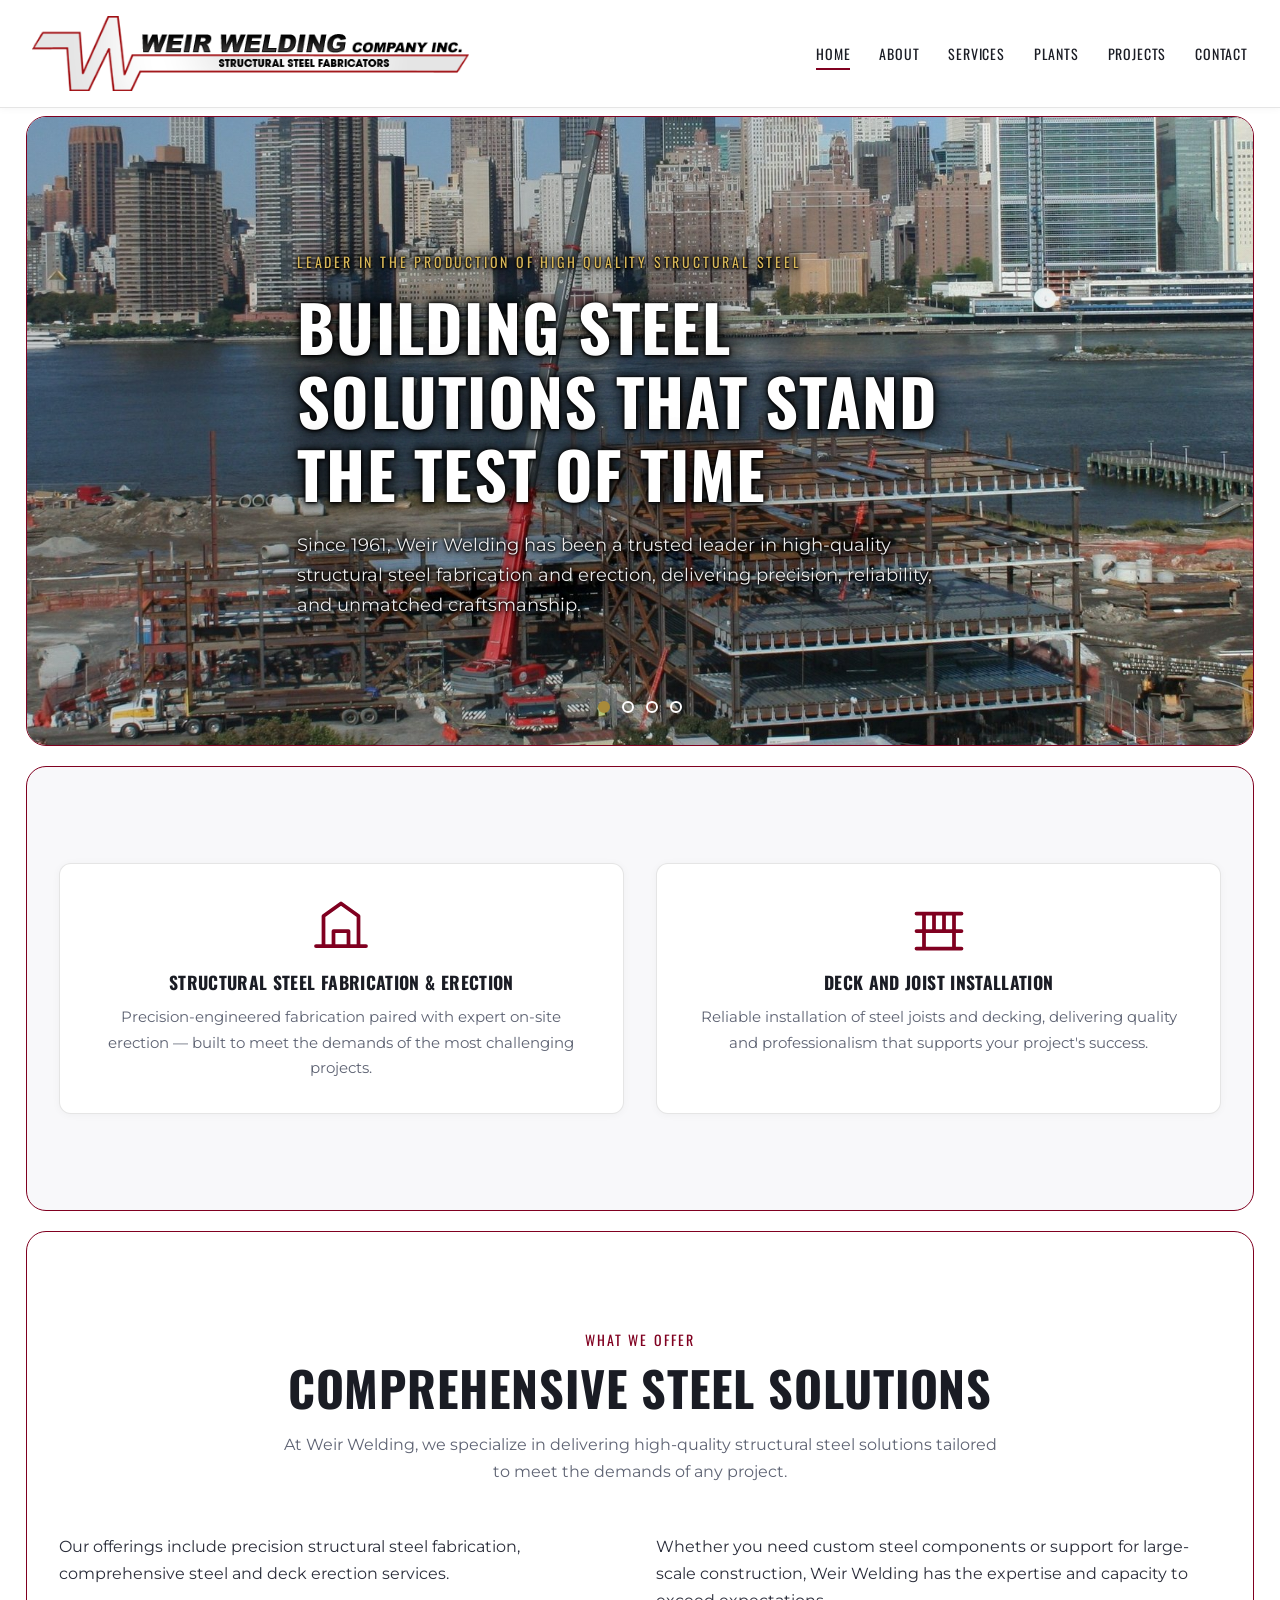
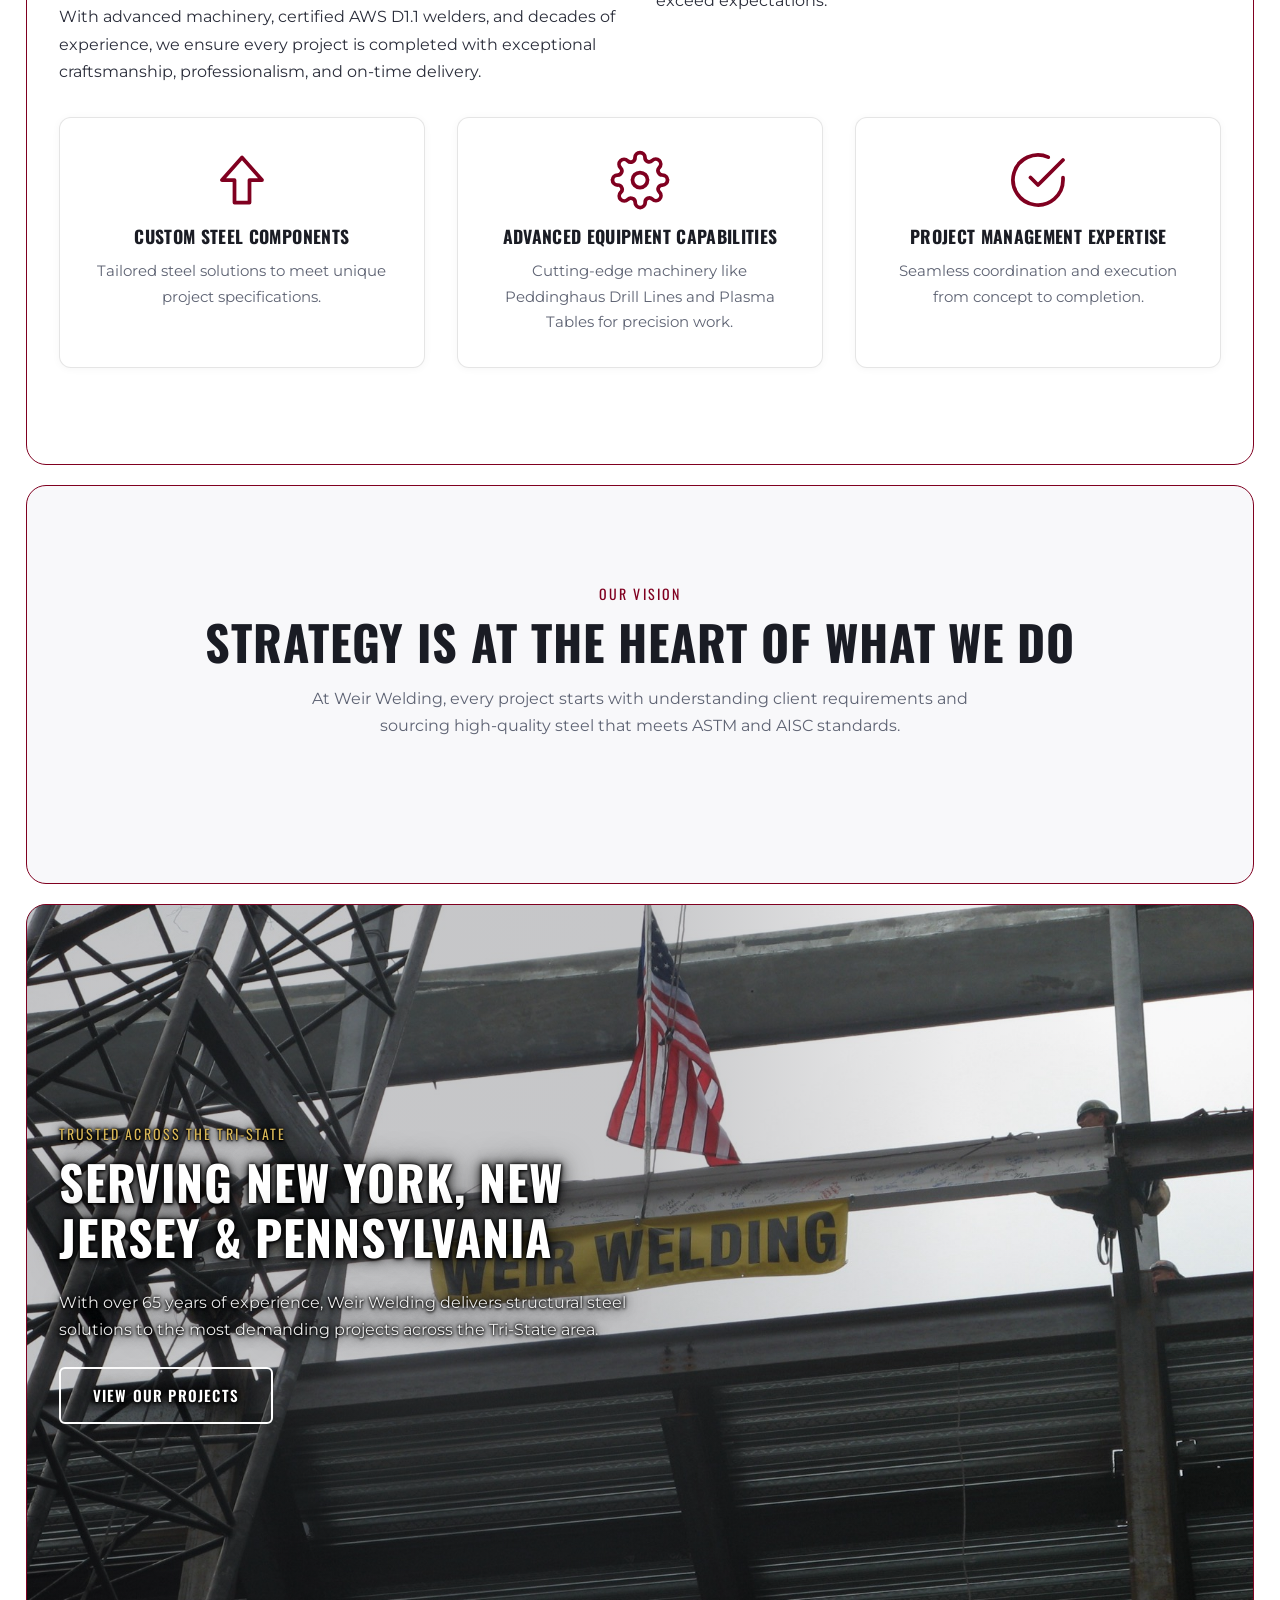
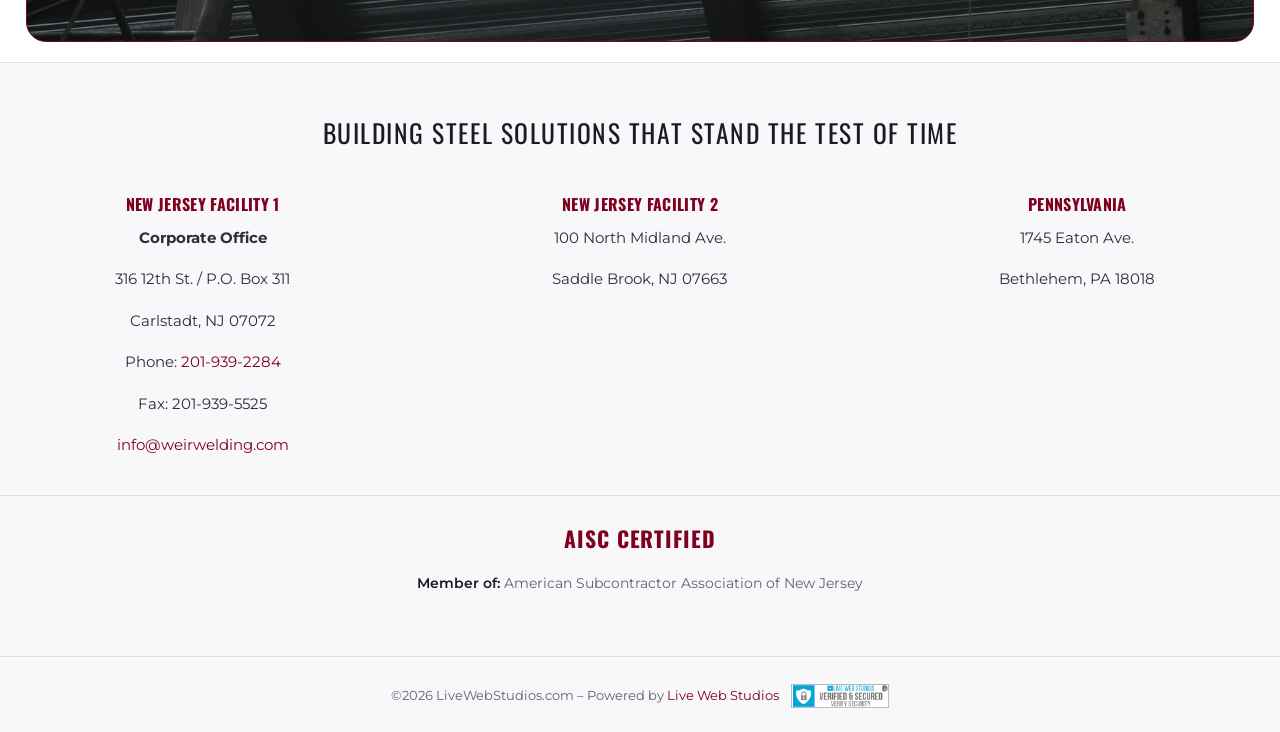
<file: index.html>
﻿<!DOCTYPE html>
<html lang="en">
<head>
  <meta charset="UTF-8">
  <meta name="viewport" content="width=device-width, initial-scale=1.0">
  <title>Weir Welding | Structural Steel Fabrication & Erection | NJ NY PA</title>
  <meta name="description" content="Since 1961, Weir Welding delivers precision structural steel fabrication and erection. AISC certified, 160,000 sq ft facilities, AWS D1.1 welders serving NJ, NY, PA.">
  <meta property="og:title" content="Weir Welding | Structural Steel Fabrication & Erection">
  <meta property="og:description" content="Since 1961, Weir Welding delivers precision structural steel fabrication and erection across NJ, NY, PA.">
  <meta property="og:type" content="website">
  <meta property="og:image" content="assets/images/hero-curved-steel-sunset-1920w.jpg">
  <link rel="canonical" href="https://weirwelding.com/">
  <link rel="preconnect" href="https://fonts.googleapis.com">
  <link rel="preconnect" href="https://fonts.gstatic.com" crossorigin>
  <link href="https://fonts.googleapis.com/css2?family=Montserrat:wght@400;600&family=Oswald:wght@400;600;700&display=swap" rel="stylesheet">
  <link rel="preload" as="image" href="assets/images/ps404-staten-island-1920w.jpg" fetchpriority="high">
  <link rel="icon" type="image/png" href="assets/logo/logo.png">
  <link rel="stylesheet" href="assets/css/styles.css">

  <!-- JSON-LD Structured Data -->
  <script type="application/ld+json">
  {
    "@context": "https://schema.org",
    "@type": "LocalBusiness",
    "name": "Weir Welding Company Inc.",
    "description": "Leader in the production of high quality structural steel fabrication and erection since 1961.",
    "foundingDate": "1961",
    "url": "https://weirwelding.com",
    "telephone": "+1-201-939-2284",
    "email": "info@weirwelding.com",
    "address": {
      "@type": "PostalAddress",
      "streetAddress": "316 12th Street, P.O. Box 311",
      "addressLocality": "Carlstadt",
      "addressRegion": "NJ",
      "postalCode": "07072",
      "addressCountry": "US"
    },
    "areaServed": ["New Jersey", "New York", "Pennsylvania"],
    "numberOfEmployees": { "@type": "QuantitativeValue", "minValue": 80 },
    "hasCredential": [
      { "@type": "EducationalOccupationalCredential", "credentialCategory": "AISC Certification" },
      { "@type": "EducationalOccupationalCredential", "credentialCategory": "AWS D1.1 Certified Welders" }
    ],
    "memberOf": [
      { "@type": "Organization", "name": "American Subcontractor Association of New Jersey" }
    ]
  }
  </script>
</head>
<body class="theme-blocks">
  <a href="#main-content" class="skip-link">Skip to content</a>

  <!-- ==================== HEADER ==================== -->
  <header class="site-header">
    <div class="container">
      <nav class="nav">
        <a href="index.html" class="nav__logo" aria-label="Weir Welding Home">
          <img src="assets/logo/logo.png" alt="Weir Welding Company Inc. - Structural Steel Fabricators" width="583" height="100">
        </a>
        <div class="nav__links">
          <a href="index.html" class="nav__link active">Home</a>
          <a href="about.html" class="nav__link">About</a>
          <a href="services.html" class="nav__link">Services</a>
          <a href="plants.html" class="nav__link">Plants</a>
          <a href="projects.html" class="nav__link">Projects</a>
          
          <a href="contact.html" class="nav__link">Contact</a>
        </div>
        <button class="hamburger" aria-label="Open menu" aria-expanded="false">
          <span></span><span></span><span></span>
        </button>
      </nav>
    </div>
  </header>

  <!-- Mobile Nav -->
  <div class="mobile-nav" aria-hidden="true">
    <a href="index.html">Home</a>
    <a href="about.html">About</a>
    <a href="services.html">Services</a>
    <a href="plants.html">Plants</a>
    <a href="projects.html">Projects</a>
    
    <a href="contact.html">Contact</a>
    
  </div>

  <!-- ==================== HERO ==================== -->
  <section class="hero" id="main-content" aria-label="Hero banner">
    <div class="hero__slides">
      <!-- Slide 1 -->
      <div class="hero__slide is-active">
        <img src="assets/images/ps404-staten-island-1920w.jpg"
             srcset="assets/images/ps404-staten-island-800w.jpg 800w,
                     assets/images/ps404-staten-island-1200w.jpg 1200w,
                     assets/images/ps404-staten-island-1920w.jpg 1920w"
             sizes="100vw"
             alt="PS 404 Staten Island steel erection with Manhattan skyline"
             width="1920" height="960"
             fetchpriority="high">
      </div>
      <!-- Slide 2 -->
      <div class="hero__slide">
        <img src="assets/images/hero-curved-steel-sunset-1920w.jpg"
             srcset="assets/images/hero-curved-steel-sunset-800w.jpg 800w,
                     assets/images/hero-curved-steel-sunset-1200w.jpg 1200w,
                     assets/images/hero-curved-steel-sunset-1920w.jpg 1920w"
             sizes="100vw"
             alt="Curved structural steel framework at sunset"
             width="1920" height="960"
             loading="lazy">
      </div>
      <!-- Slide 3 -->
      <div class="hero__slide">
        <img src="assets/images/steel-trusses-sky-1200w.jpg"
             srcset="assets/images/steel-trusses-sky-800w.jpg 800w,
                     assets/images/steel-trusses-sky-1200w.jpg 1200w,
                     assets/images/steel-trusses-sky-1920w.jpg 1920w"
             sizes="100vw"
             alt="Steel trusses against clear blue sky"
             width="1920" height="960"
             loading="lazy">
      </div>
      <!-- Slide 4 -->
      <div class="hero__slide">
        <img src="assets/images/bridge-erection-crane-800w.jpg"
             srcset="assets/images/bridge-erection-crane-800w.jpg 800w,
                     assets/images/bridge-erection-crane-1200w.jpg 1200w,
                     assets/images/bridge-erection-crane-1920w.jpg 1920w"
             sizes="100vw"
             alt="Steel bridge being erected by crane"
             width="1920" height="960"
             loading="lazy">
      </div>
    </div>
    <div class="hero__overlay"></div>

    <div class="container hero__content">
      <span class="hero__eyebrow">Leader in the Production of High Quality Structural Steel</span>
      <h1 class="hero__title">Building Steel Solutions That Stand the Test of Time</h1>
      <p class="hero__subtitle">Since 1961, Weir Welding has been a trusted leader in high-quality structural steel fabrication and erection, delivering precision, reliability, and unmatched craftsmanship.</p>
    </div>

    <div class="hero__dots" aria-label="Hero slides">
      <button class="hero__dot is-active" aria-label="Slide 1" aria-current="true"></button>
      <button class="hero__dot" aria-label="Slide 2"></button>
      <button class="hero__dot" aria-label="Slide 3"></button>
      <button class="hero__dot" aria-label="Slide 4"></button>
    </div>
  </section>

  <!-- ==================== SERVICES OVERVIEW ==================== -->
  <section class="section section--slate">
    <div class="container">
      <div class="grid grid-2">
        <div class="service-card scroll-reveal" data-delay="1">
          <div class="service-card__icon">
            <svg viewBox="0 0 24 24"><path d="M2 20h20M5 20V8l7-5 7 5v12M9 20v-6h6v6"/></svg>
          </div>
          <h3>Structural Steel Fabrication &amp; Erection</h3>
          <p>Precision-engineered fabrication paired with expert on-site erection &mdash; built to meet the demands of the most challenging projects.</p>
        </div>
        <div class="service-card scroll-reveal" data-delay="2">
          <div class="service-card__icon">
            <svg viewBox="0 0 24 24"><path d="M3 21h18M3 7h18M3 14h18M6 7v7M10 7v7M14 7v7M18 7v7M6 14v7M18 14v7"/></svg>
          </div>
          <h3>Deck and Joist Installation</h3>
          <p>Reliable installation of steel joists and decking, delivering quality and professionalism that supports your project's success.</p>
        </div>
      </div>
    </div>
  </section>

  <!-- ==================== WHAT WE OFFER ==================== -->
  <section class="section section--dark">
    <div class="container">
      <div class="section-header scroll-reveal">
        <span class="section-header__eyebrow">What We Offer</span>
        <h2>Comprehensive Steel Solutions</h2>
<p>At Weir Welding, we specialize in delivering high-quality structural steel solutions tailored to meet the demands of any project.</p>
      </div>

      <div class="grid grid-2 scroll-reveal">
        <div>
          <p>Our offerings include precision structural steel fabrication, comprehensive steel and deck erection services.</p>
          <p>With advanced machinery, certified AWS D1.1 welders, and decades of experience, we ensure every project is completed with exceptional craftsmanship, professionalism, and on-time delivery.</p>
        </div>
        <div>
          <p>Whether you need custom steel components or support for large-scale construction, Weir Welding has the expertise and capacity to exceed expectations.</p>
        </div>
      </div>

      <div class="grid grid-3 mt-2">
        <div class="service-card scroll-reveal" data-delay="1">
          <div class="service-card__icon">
            <svg viewBox="0 0 24 24"><path d="M12 3l-8 9h5v9h6v-9h5z"/></svg>
          </div>
          <h3>Custom Steel Components</h3>
          <p>Tailored steel solutions to meet unique project specifications.</p>
        </div>
        <div class="service-card scroll-reveal" data-delay="2">
          <div class="service-card__icon">
            <svg viewBox="0 0 24 24"><circle cx="12" cy="12" r="3"/><path d="M19.4 15a1.65 1.65 0 0 0 .33 1.82l.06.06a2 2 0 0 1-2.83 2.83l-.06-.06a1.65 1.65 0 0 0-1.82-.33 1.65 1.65 0 0 0-1 1.51V21a2 2 0 0 1-4 0v-.09A1.65 1.65 0 0 0 9 19.4a1.65 1.65 0 0 0-1.82.33l-.06.06a2 2 0 0 1-2.83-2.83l.06-.06A1.65 1.65 0 0 0 4.68 15a1.65 1.65 0 0 0-1.51-1H3a2 2 0 0 1 0-4h.09A1.65 1.65 0 0 0 4.6 9a1.65 1.65 0 0 0-.33-1.82l-.06-.06a2 2 0 0 1 2.83-2.83l.06.06A1.65 1.65 0 0 0 9 4.68a1.65 1.65 0 0 0 1-1.51V3a2 2 0 0 1 4 0v.09a1.65 1.65 0 0 0 1 1.51 1.65 1.65 0 0 0 1.82-.33l.06-.06a2 2 0 0 1 2.83 2.83l-.06.06A1.65 1.65 0 0 0 19.4 9a1.65 1.65 0 0 0 1.51 1H21a2 2 0 0 1 0 4h-.09a1.65 1.65 0 0 0-1.51 1z"/></svg>
          </div>
          <h3>Advanced Equipment Capabilities</h3>
          <p>Cutting-edge machinery like Peddinghaus Drill Lines and Plasma Tables for precision work.</p>
        </div>
        <div class="service-card scroll-reveal" data-delay="3">
          <div class="service-card__icon">
            <svg viewBox="0 0 24 24"><path d="M22 11.08V12a10 10 0 1 1-5.93-9.14"/><polyline points="22 4 12 14.01 9 11.01"/></svg>
          </div>
          <h3>Project Management Expertise</h3>
          <p>Seamless coordination and execution from concept to completion.</p>
        </div>
      </div>
    </div>
  </section>

  <!-- ==================== VISION / STATS ==================== -->
  <section class="section section--slate">
    <div class="container">
      <div class="section-header scroll-reveal">
        <span class="section-header__eyebrow">Our Vision</span>
        <h2>Strategy is at the Heart of What We Do</h2>
<p>At Weir Welding, every project starts with understanding client requirements and sourcing high-quality steel that meets ASTM and AISC standards.</p>
      </div>
    </div>
  </section>

  <!-- ==================== NYC PRESTIGE ==================== -->
  <section class="parallax-section parallax-section--tall parallax-section--topping">
    <div class="parallax-section__bg">
      <img src="assets/images/topping-out-1200w.jpg"
           srcset="assets/images/topping-out-800w.jpg 800w,
                   assets/images/topping-out-1200w.jpg 1200w,
                   assets/images/topping-out-1920w.jpg 1920w"
           sizes="100vw"
           alt="Weir Welding banner and American flag flying at a steel topping out"
           width="1920" height="1440"
           loading="lazy">
    </div>
    <div class="parallax-section__overlay"></div>
    <div class="container parallax-section__content">
      <div class="scroll-reveal" style="max-width:600px;">
        <span class="section-header__eyebrow">Trusted Across the Tri-State</span>
        <h2>Serving New York, New Jersey &amp; Pennsylvania</h2>
        <p style="margin:1.5rem 0;">With over 65 years of experience, Weir Welding delivers structural steel solutions to the most demanding projects across the Tri-State area.</p>
        <a href="projects.html" class="btn btn-outline">View Our Projects</a>
      </div>
    </div>
  </section>

  <!-- ==================== FOOTER ==================== -->
  <footer class="site-footer">
<div class="footer__main container">
      <p class="footer__tagline">Building Steel Solutions That Stand the Test of Time</p>
      <div class="footer__grid">
        <div class="footer__office"><h4>New Jersey Facility 1</h4><p class="office-sub">Corporate Office</p><p>316 12th St. / P.O. Box 311</p><p>Carlstadt, NJ 07072</p><p>Phone: <a href="tel:+12019392284">201-939-2284</a></p><p>Fax: 201-939-5525</p><p><a href="mailto:info@weirwelding.com">info@weirwelding.com</a></p></div>
        <div class="footer__office"><h4>New Jersey Facility 2</h4><p>100 North Midland Ave.</p><p>Saddle Brook, NJ 07663</p></div>
        <div class="footer__office"><h4>Pennsylvania</h4><p>1745 Eaton Ave.</p><p>Bethlehem, PA 18018</p></div>
      </div>
      <div class="footer__memberships"><p><span class="footer__aisc">AISC Certified</span></p><p><span>Member of:</span> American Subcontractor Association of New Jersey</p></div>
    </div>
    <div class="footer__bottom container">
      <p>&copy;2026 LiveWebStudios.com &ndash; Powered by <a href="https://livewebstudios.com" target="_blank" rel="noopener">Live Web Studios</a></p>
      <a href="https://livewebstudios.com" target="_blank" rel="noopener"><img src="assets/lwsfooter/verifiedsecured.png" alt="Live Web Studios - Verified &amp; Secured" width="150" height="28"></a>
    </div>
  </footer>

  <!-- Back to Top -->
  <button type="button" class="back-to-top" aria-label="Back to top">
    <svg viewBox="0 0 24 24" fill="none" stroke="currentColor" stroke-width="2"><polyline points="18 15 12 9 6 15"/></svg>
  </button>

  <script defer src="assets/js/main.js"></script>
  <script defer src="assets/js/hero-slider.js"></script>
</body>
</html>
</file>
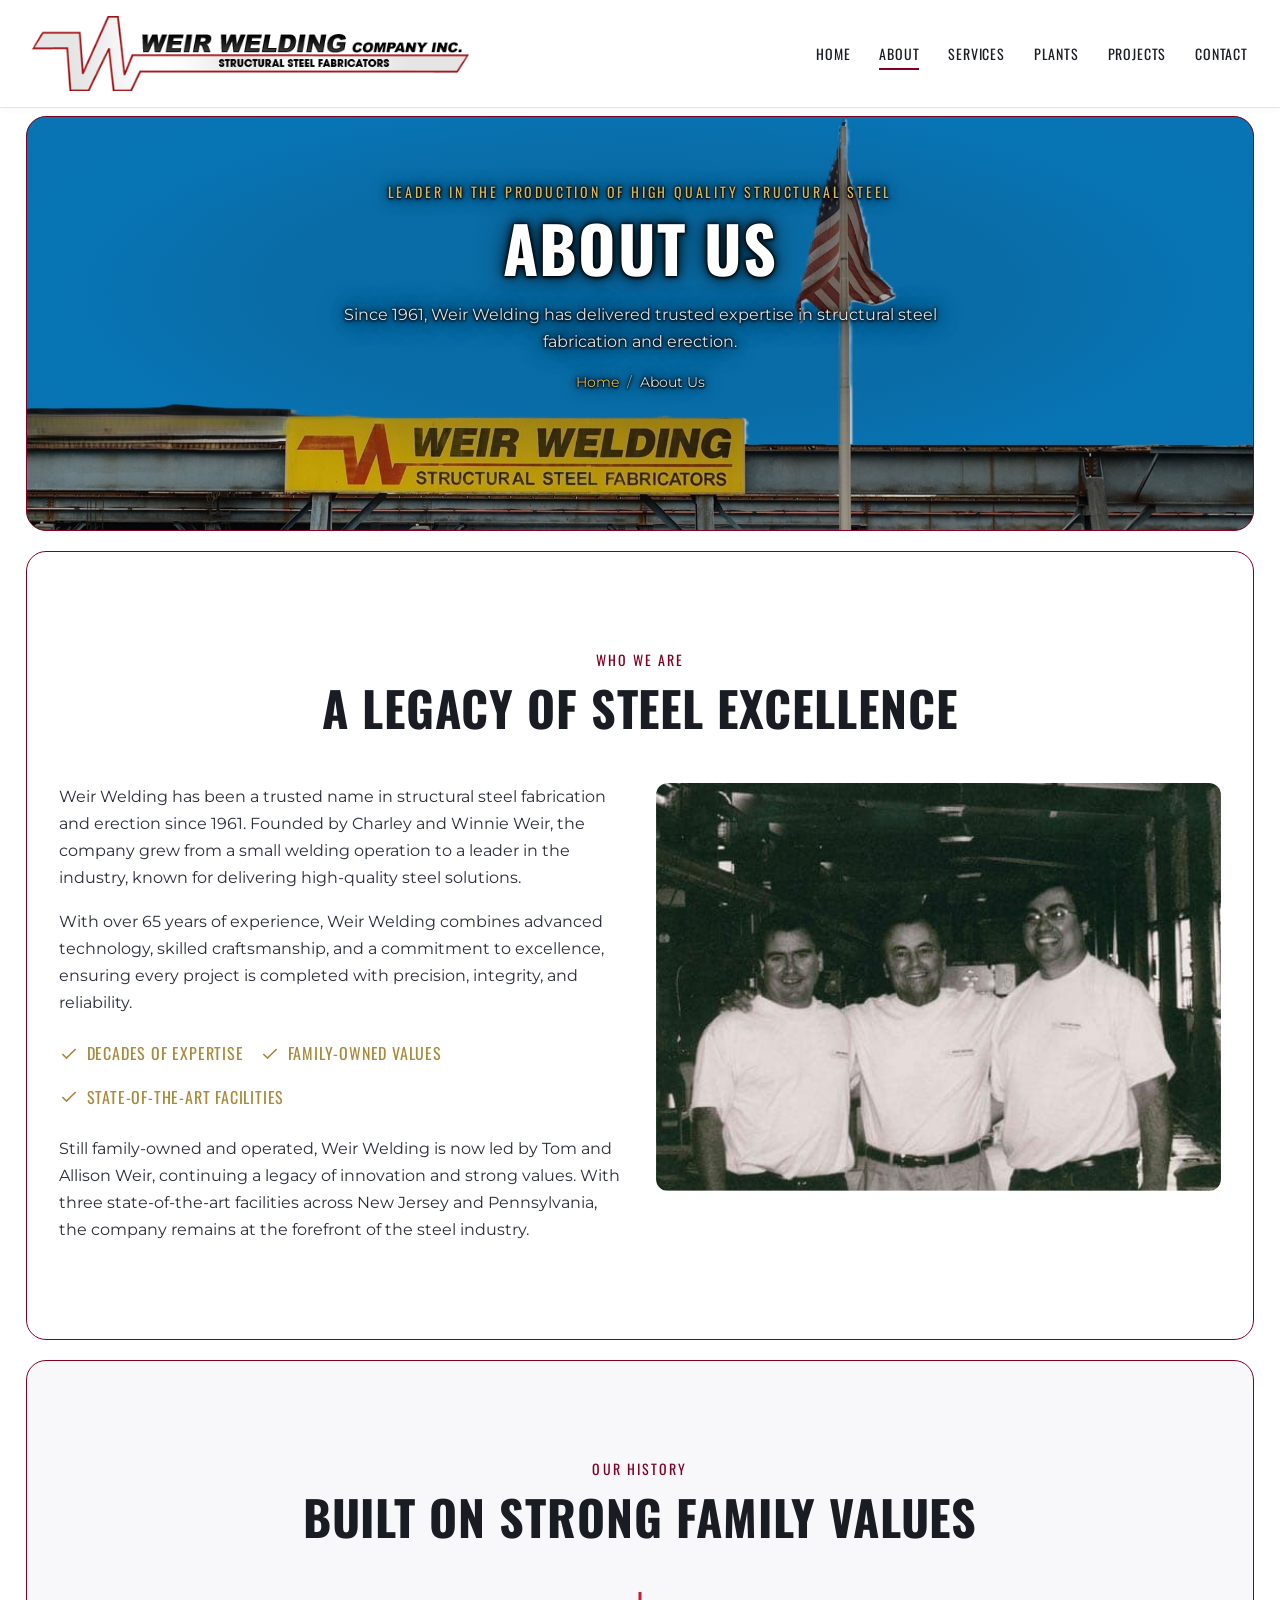
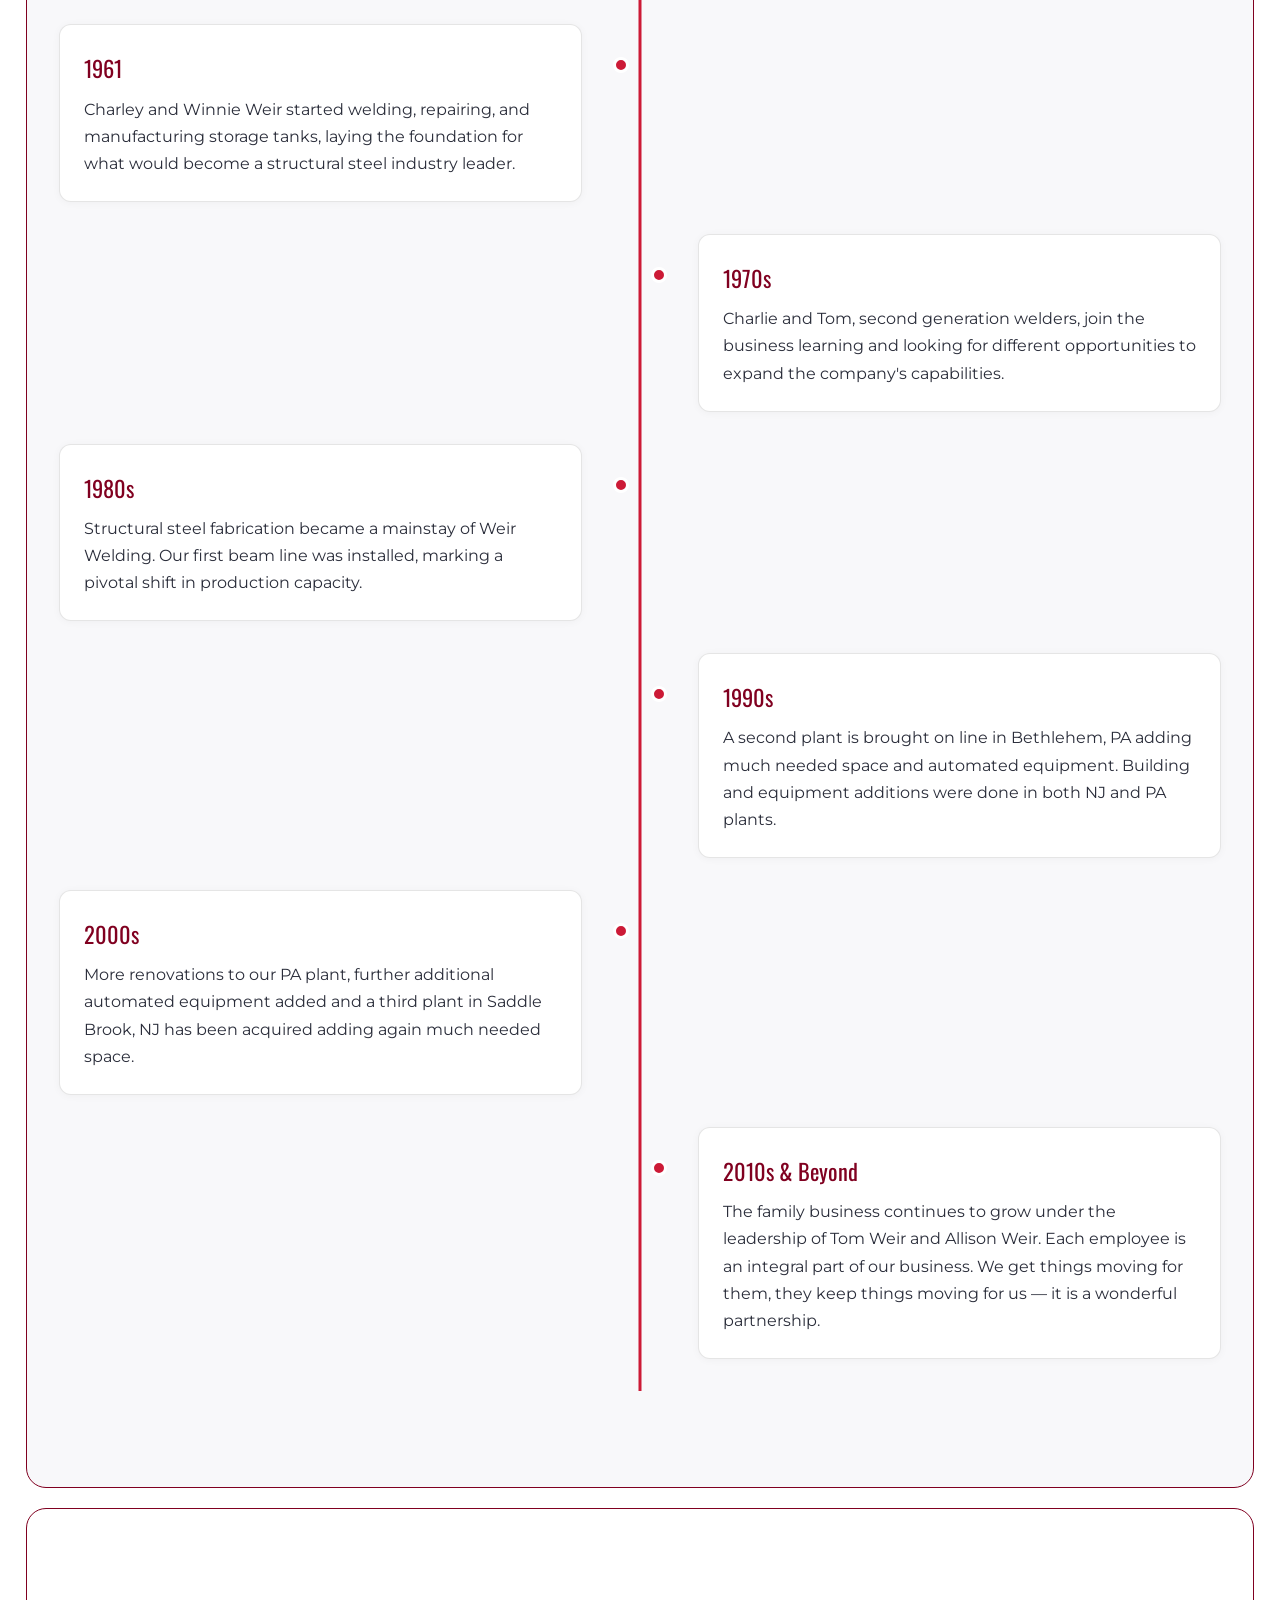
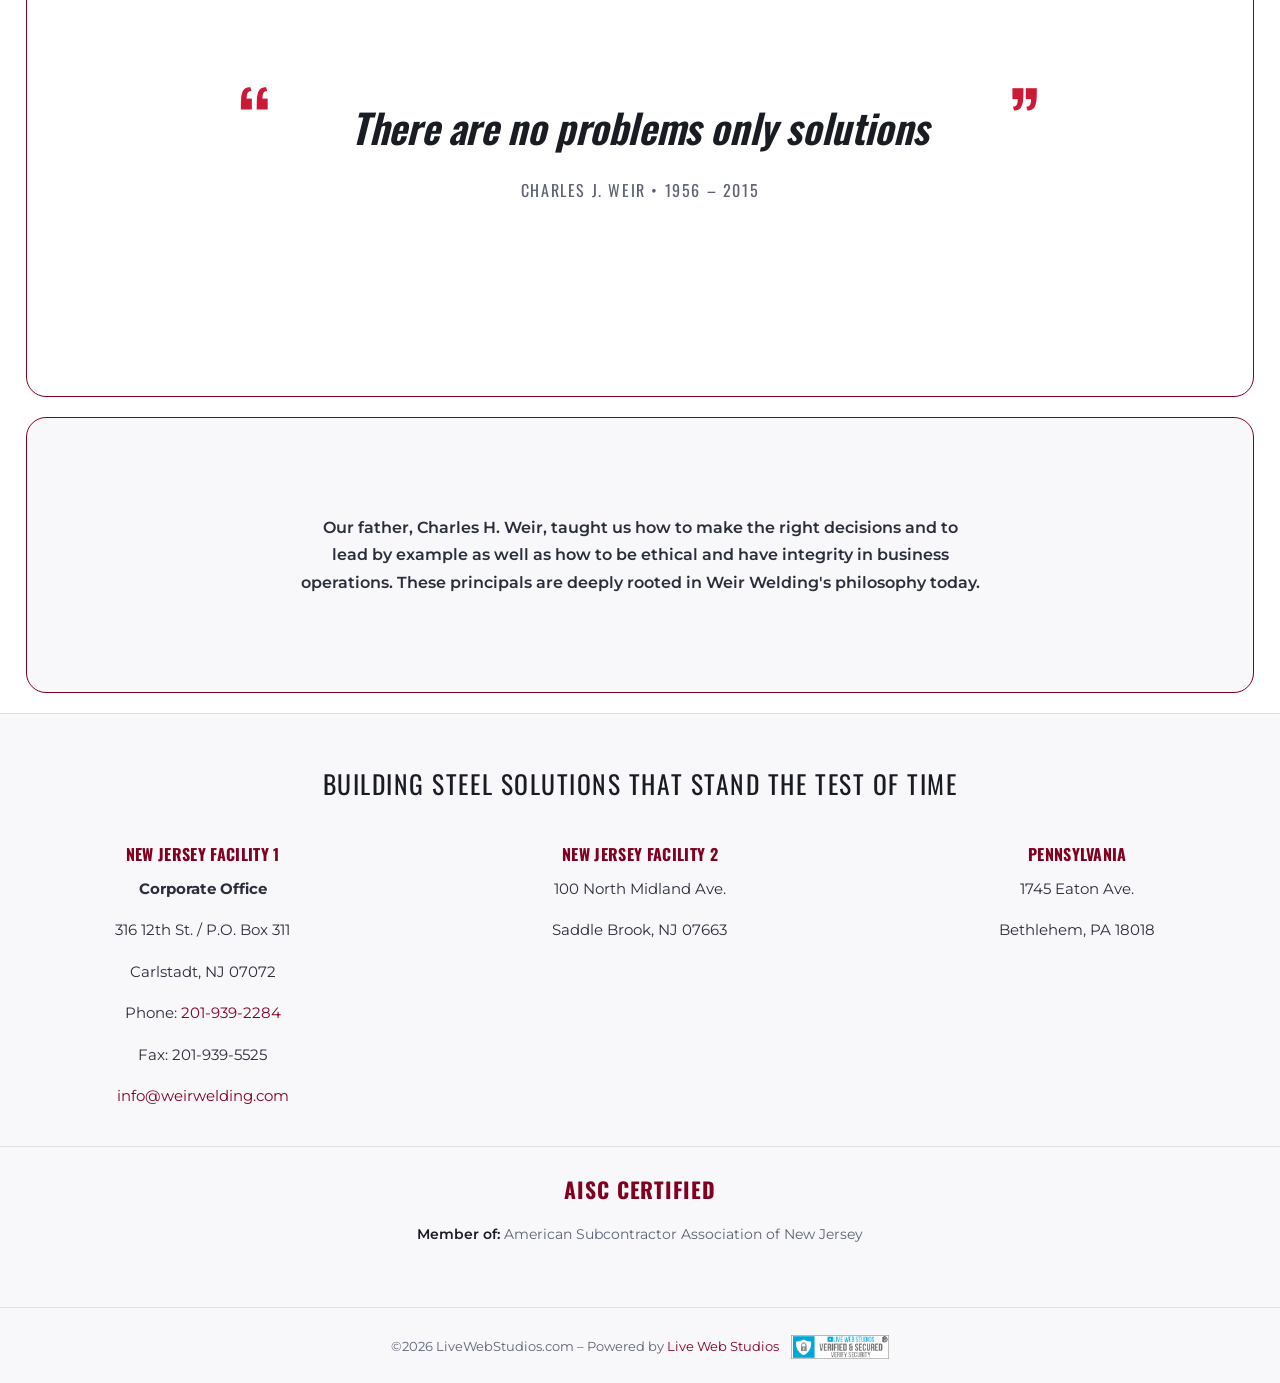
<file: about.html>
﻿<!DOCTYPE html>
<html lang="en">
<head>
  <meta charset="UTF-8">
  <meta name="viewport" content="width=device-width, initial-scale=1.0">
  <title>About Weir Welding | Family-Owned Steel Fabricators Since 1961</title>
  <meta name="description" content="Family-owned since 1961 by Charley and Winnie Weir. 65+ years of structural steel expertise with 3 facilities across NJ and PA.">
  <meta property="og:title" content="About Weir Welding | Family-Owned Steel Fabricators Since 1961">
  <meta property="og:description" content="Family-owned since 1961. 65+ years of structural steel expertise with 3 facilities across NJ and PA.">
  <meta property="og:type" content="website">
  <link rel="canonical" href="https://weirwelding.com/about.html">
  <link rel="preconnect" href="https://fonts.googleapis.com">
  <link rel="preconnect" href="https://fonts.gstatic.com" crossorigin>
  <link href="https://fonts.googleapis.com/css2?family=Montserrat:wght@400;600&family=Oswald:wght@400;600;700&display=swap" rel="stylesheet">
  <link rel="icon" type="image/png" href="assets/logo/logo.png">
  <link rel="stylesheet" href="assets/css/styles.css">
</head>
<body class="theme-blocks">
  <a href="#main-content" class="skip-link">Skip to content</a>

  <!-- HEADER -->
  <header class="site-header">
    <div class="container">
      <nav class="nav">
        <a href="index.html" class="nav__logo" aria-label="Weir Welding Home">
          <img src="assets/logo/logo.png" alt="Weir Welding Company Inc." width="583" height="100">
        </a>
        <div class="nav__links">
          <a href="index.html" class="nav__link">Home</a>
          <a href="about.html" class="nav__link">About</a>
          <a href="services.html" class="nav__link">Services</a>
          <a href="plants.html" class="nav__link">Plants</a>
          <a href="projects.html" class="nav__link">Projects</a>
          
          <a href="contact.html" class="nav__link">Contact</a>
        </div>
        <button class="hamburger" aria-label="Open menu"><span></span><span></span><span></span></button>
      </nav>
    </div>
  </header>
  <div class="mobile-nav" aria-hidden="true">
    <a href="index.html">Home</a><a href="about.html">About</a><a href="services.html">Services</a>
    <a href="plants.html">Plants</a><a href="projects.html">Projects</a>
    <a href="contact.html">Contact</a>
  </div>

  <!-- PAGE HERO -->
  <section class="page-hero page-hero--sign" id="main-content">
    <div class="page-hero__bg">
      <img src="assets/images/weir-sign-1200w.jpg"
           srcset="assets/images/weir-sign-800w.jpg 800w, assets/images/weir-sign-1200w.jpg 1200w, assets/images/weir-sign-1920w.jpg 1920w"
           sizes="100vw" alt="Weir Welding Structural Steel Fabricators sign with American flag" width="1920" height="648" loading="eager">
    </div>
    <div class="page-hero__overlay"></div>
    <div class="page-hero__content">
      <span class="page-hero__eyebrow">Leader in the Production of High Quality Structural Steel</span>
      <h1 class="page-hero__title">About Us</h1>
      <p class="page-hero__subtitle">Since 1961, Weir Welding has delivered trusted expertise in structural steel fabrication and erection.</p>
      <div class="breadcrumb"><a href="index.html">Home</a><span>/</span>About Us</div>
    </div>
  </section>

  <!-- WHO WE ARE -->
  <section class="section section--dark">
    <div class="container">
      <div class="section-header scroll-reveal">
        <span class="section-header__eyebrow">Who We Are</span>
        <h2>A Legacy of Steel Excellence</h2>
</div>
      <div class="grid-2 grid">
        <div class="scroll-reveal">
          <p>Weir Welding has been a trusted name in structural steel fabrication and erection since 1961. Founded by Charley and Winnie Weir, the company grew from a small welding operation to a leader in the industry, known for delivering high-quality steel solutions.</p>
          <p>With over 65 years of experience, Weir Welding combines advanced technology, skilled craftsmanship, and a commitment to excellence, ensuring every project is completed with precision, integrity, and reliability.</p>
          <ul style="margin-top:1.5rem;display:flex;flex-wrap:wrap;gap:1rem;">
            <li style="display:flex;align-items:center;gap:0.5rem;color:var(--color-gold);font-family:var(--font-heading);text-transform:uppercase;letter-spacing:0.05em;">
              <svg viewBox="0 0 24 24" fill="none" stroke="currentColor" stroke-width="2" width="20" height="20"><polyline points="20 6 9 17 4 12"/></svg> Decades of Expertise
            </li>
            <li style="display:flex;align-items:center;gap:0.5rem;color:var(--color-gold);font-family:var(--font-heading);text-transform:uppercase;letter-spacing:0.05em;">
              <svg viewBox="0 0 24 24" fill="none" stroke="currentColor" stroke-width="2" width="20" height="20"><polyline points="20 6 9 17 4 12"/></svg> Family-Owned Values
            </li>
            <li style="display:flex;align-items:center;gap:0.5rem;color:var(--color-gold);font-family:var(--font-heading);text-transform:uppercase;letter-spacing:0.05em;">
              <svg viewBox="0 0 24 24" fill="none" stroke="currentColor" stroke-width="2" width="20" height="20"><polyline points="20 6 9 17 4 12"/></svg> State-of-the-Art Facilities
            </li>
          </ul>
          <p style="margin-top:1.5rem;">Still family-owned and operated, Weir Welding is now led by Tom and Allison Weir, continuing a legacy of innovation and strong values. With three state-of-the-art facilities across New Jersey and Pennsylvania, the company remains at the forefront of the steel industry.</p>
        </div>
        <div class="scroll-reveal" data-delay="2">
          <img src="assets/images/weir-family-legacy-800w.jpg"
               alt="The Weir family - three generations in the fabrication shop"
               width="800" height="600" loading="lazy"
               style="border-radius:var(--radius-lg);width:100%;height:auto;">
        </div>
      </div>
    </div>
  </section>

  <!-- TIMELINE -->
  <section class="section section--slate">
    <div class="container">
      <div class="section-header scroll-reveal">
        <span class="section-header__eyebrow">Our History</span>
        <h2>Built on Strong Family Values</h2>
</div>
      <div class="timeline">
        <div class="timeline__item scroll-reveal">
          <div class="timeline__dot"></div>
          <div class="timeline__year">1961</div>
          <p>Charley and Winnie Weir started welding, repairing, and manufacturing storage tanks, laying the foundation for what would become a structural steel industry leader.</p>
        </div>
        <div class="timeline__item scroll-reveal">
          <div class="timeline__dot"></div>
          <div class="timeline__year">1970s</div>
          <p>Charlie and Tom, second generation welders, join the business learning and looking for different opportunities to expand the company's capabilities.</p>
        </div>
        <div class="timeline__item scroll-reveal">
          <div class="timeline__dot"></div>
          <div class="timeline__year">1980s</div>
          <p>Structural steel fabrication became a mainstay of Weir Welding. Our first beam line was installed, marking a pivotal shift in production capacity.</p>
        </div>
        <div class="timeline__item scroll-reveal">
          <div class="timeline__dot"></div>
          <div class="timeline__year">1990s</div>
          <p>A second plant is brought on line in Bethlehem, PA adding much needed space and automated equipment. Building and equipment additions were done in both NJ and PA plants.</p>
        </div>
        <div class="timeline__item scroll-reveal">
          <div class="timeline__dot"></div>
          <div class="timeline__year">2000s</div>
          <p>More renovations to our PA plant, further additional automated equipment added and a third plant in Saddle Brook, NJ has been acquired adding again much needed space.</p>
        </div>
        <div class="timeline__item scroll-reveal">
          <div class="timeline__dot"></div>
          <div class="timeline__year">2010s &amp; Beyond</div>
          <p>The family business continues to grow under the leadership of Tom Weir and Allison Weir. Each employee is an integral part of our business. We get things moving for them, they keep things moving for us &mdash; it is a wonderful partnership.</p>
        </div>
      </div>
    </div>
  </section>

  <!-- FOUNDER QUOTE -->
  <section class="section section--dark">
    <div class="container">
      <div class="quote-block scroll-reveal">
        <p class="quote-block__text">There are no problems only solutions</p>
<p class="quote-block__author">Charles J. Weir &bull; 1956 &ndash; 2015</p>
      </div>
    </div>
  </section>

  <!-- PHILOSOPHY -->
  <section class="section section--slate">
    <div class="container container--narrow scroll-reveal text-center">
      <p style="font-weight:600;text-wrap:balance;">Our father, Charles H. Weir, taught us how to make the right decisions and to lead by example as well as how to be ethical and have integrity in business operations. These principals are deeply rooted in Weir Welding's philosophy&nbsp;today.</p>
    </div>
  </section>

  <!-- FOOTER -->
  <footer class="site-footer">
<div class="footer__main container">
      <p class="footer__tagline">Building Steel Solutions That Stand the Test of Time</p>
      <div class="footer__grid">
        <div class="footer__office"><h4>New Jersey Facility 1</h4><p class="office-sub">Corporate Office</p><p>316 12th St. / P.O. Box 311</p><p>Carlstadt, NJ 07072</p><p>Phone: <a href="tel:+12019392284">201-939-2284</a></p><p>Fax: 201-939-5525</p><p><a href="mailto:info@weirwelding.com">info@weirwelding.com</a></p></div>
        <div class="footer__office"><h4>New Jersey Facility 2</h4><p>100 North Midland Ave.</p><p>Saddle Brook, NJ 07663</p></div>
        <div class="footer__office"><h4>Pennsylvania</h4><p>1745 Eaton Ave.</p><p>Bethlehem, PA 18018</p></div>
      </div>
      <div class="footer__memberships"><p><span class="footer__aisc">AISC Certified</span></p><p><span>Member of:</span> American Subcontractor Association of New Jersey</p></div>
    </div>
    <div class="footer__bottom container">
      <p>&copy;2026 LiveWebStudios.com &ndash; Powered by <a href="https://livewebstudios.com" target="_blank" rel="noopener">Live Web Studios</a></p>
      <a href="https://livewebstudios.com" target="_blank" rel="noopener"><img src="assets/lwsfooter/verifiedsecured.png" alt="Live Web Studios - Verified &amp; Secured" width="150" height="28"></a>
    </div>
  </footer>

  <button type="button" class="back-to-top" aria-label="Back to top"><svg viewBox="0 0 24 24" fill="none" stroke="currentColor" stroke-width="2"><polyline points="18 15 12 9 6 15"/></svg></button>

  <script defer src="assets/js/main.js"></script>
</body>
</html>
</file>
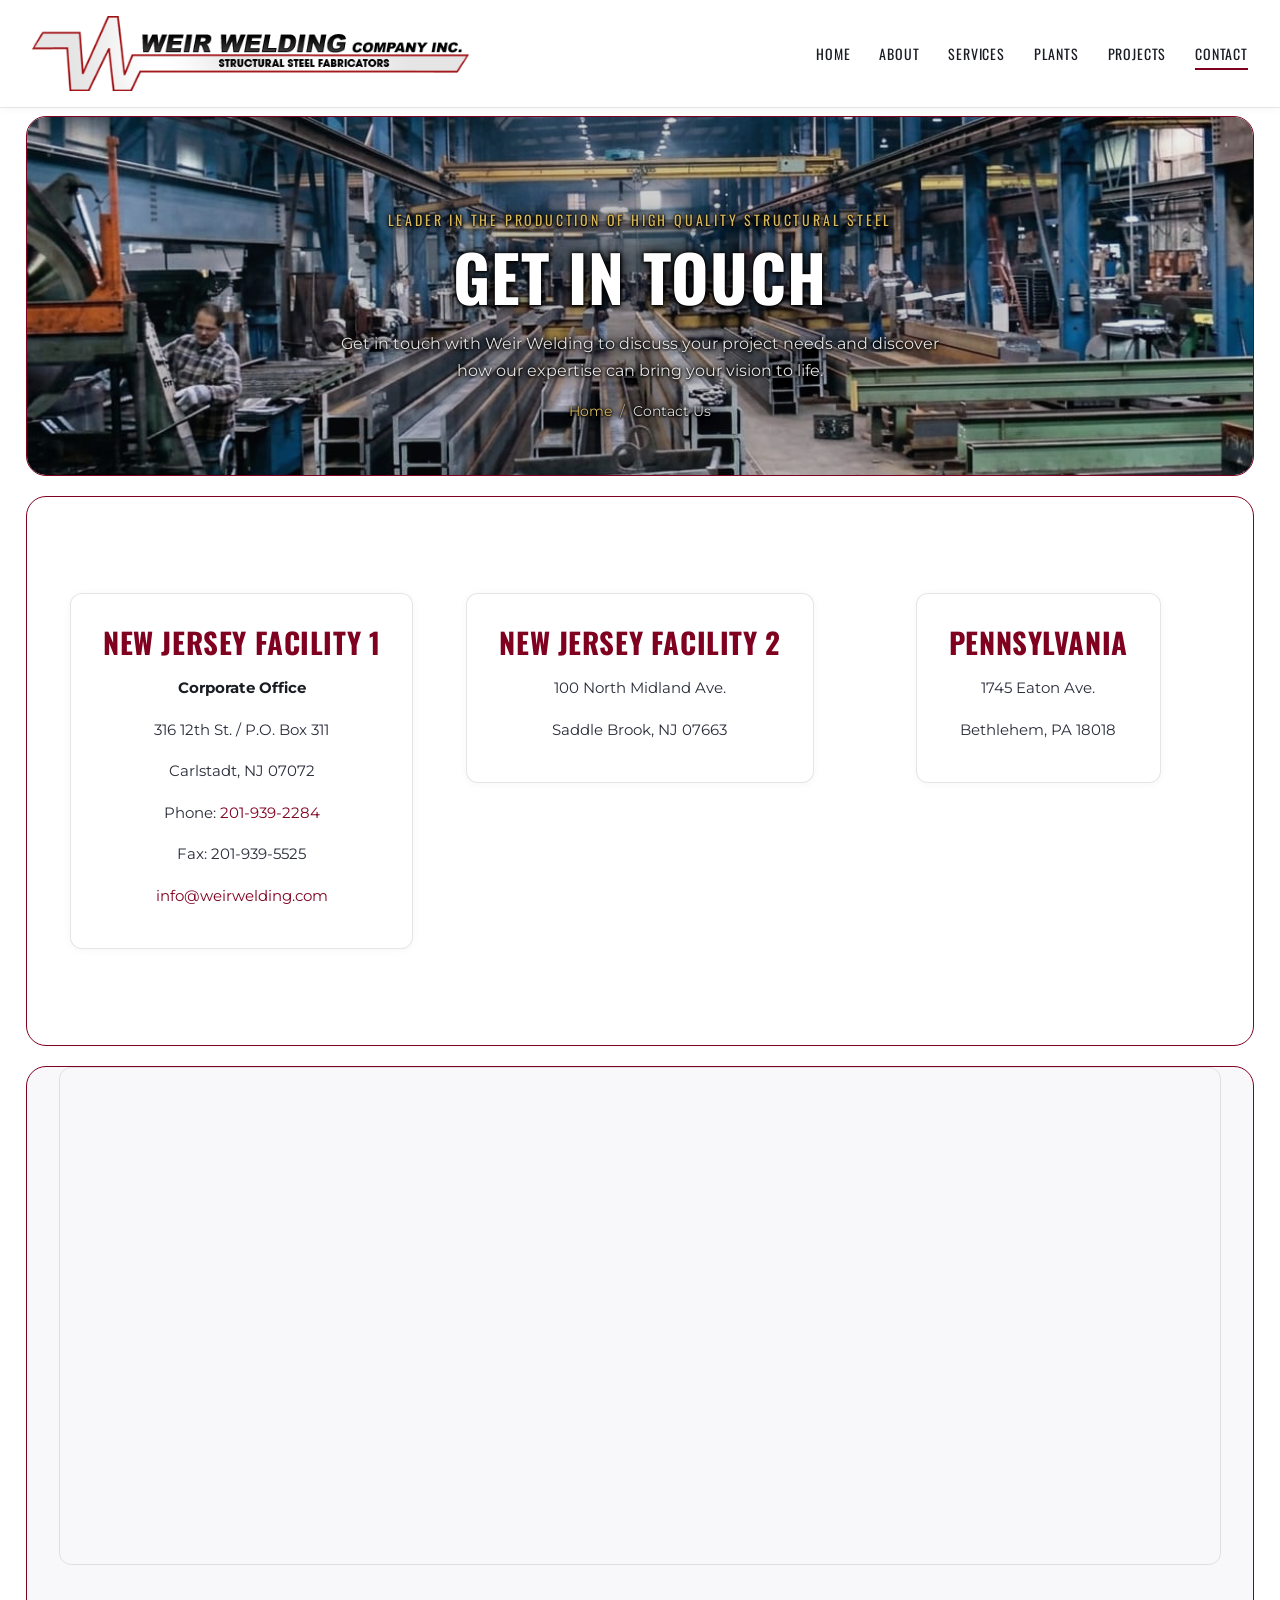
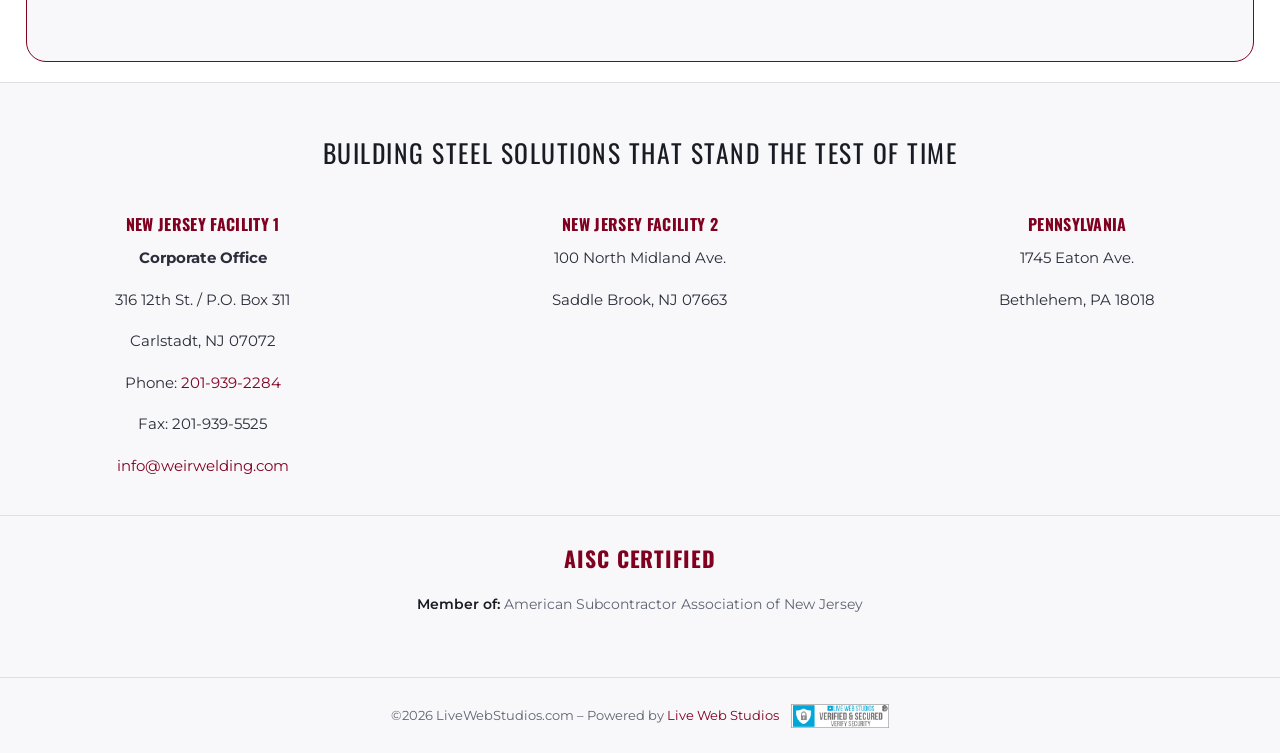
<file: contact.html>
﻿<!DOCTYPE html>
<html lang="en">
<head>
  <meta charset="UTF-8">
  <meta name="viewport" content="width=device-width, initial-scale=1.0">
  <title>Contact Weir Welding | Carlstadt NJ, Bethlehem PA, Saddle Brook NJ</title>
  <meta name="description" content="Get in touch at 201-939-2284. Offices in Carlstadt NJ, Bethlehem PA, Saddle Brook NJ.">
  <meta property="og:title" content="Contact Weir Welding">
  <meta property="og:description" content="Get in touch at 201-939-2284. Offices in Carlstadt NJ, Bethlehem PA, Saddle Brook NJ.">
  <meta property="og:type" content="website">
  <link rel="canonical" href="https://weirwelding.com/contact.html">
  <link rel="preconnect" href="https://fonts.googleapis.com">
  <link rel="preconnect" href="https://fonts.gstatic.com" crossorigin>
  <link href="https://fonts.googleapis.com/css2?family=Montserrat:wght@400;600&family=Oswald:wght@400;600;700&display=swap" rel="stylesheet">
  <link rel="icon" type="image/png" href="assets/logo/logo.png">
  <link rel="stylesheet" href="assets/css/styles.css">
</head>
<body class="theme-blocks">
  <a href="#main-content" class="skip-link">Skip to content</a>

  <!-- HEADER -->
  <header class="site-header">
    <div class="container">
      <nav class="nav">
        <a href="index.html" class="nav__logo" aria-label="Weir Welding Home"><img src="assets/logo/logo.png" alt="Weir Welding Company Inc." width="583" height="100"></a>
        <div class="nav__links">
          <a href="index.html" class="nav__link">Home</a><a href="about.html" class="nav__link">About</a>
          <a href="services.html" class="nav__link">Services</a><a href="plants.html" class="nav__link">Plants</a>
          <a href="projects.html" class="nav__link">Projects</a>
          <a href="contact.html" class="nav__link">Contact</a>
        </div>
        <button class="hamburger" aria-label="Open menu"><span></span><span></span><span></span></button>
      </nav>
    </div>
  </header>
  <div class="mobile-nav" aria-hidden="true">
    <a href="index.html">Home</a><a href="about.html">About</a><a href="services.html">Services</a>
    <a href="plants.html">Plants</a><a href="projects.html">Projects</a>
    <a href="contact.html">Contact</a>
  </div>

  <!-- PAGE HERO -->
  <section class="page-hero page-hero--contact" id="main-content">
    <div class="page-hero__bg">
      <img src="assets/images/shop-interior-beams-800w.jpg"
           srcset="assets/images/shop-interior-beams-800w.jpg 800w, assets/images/shop-interior-beams-1200w.jpg 1200w"
           sizes="100vw" alt="Inside Weir Welding fabrication shop with steel beams" width="1200" height="800" loading="eager">
    </div>
    <div class="page-hero__overlay"></div>
    <div class="page-hero__content">
      <span class="page-hero__eyebrow">Leader in the Production of High Quality Structural Steel</span>
      <h1 class="page-hero__title">Get In Touch</h1>
      <p class="page-hero__subtitle">Get in touch with Weir Welding to discuss your project needs and discover how our expertise can bring your vision to life.</p>
      <div class="breadcrumb"><a href="index.html">Home</a><span>/</span>Contact Us</div>
    </div>
  </section>

  <!-- OFFICE LOCATIONS -->
  <section class="section section--dark">
    <div class="container">
      <div class="grid grid-3 locations-grid">
        <div class="office-card scroll-reveal" data-delay="1">
          <h3>New Jersey Facility 1</h3>
          <p class="office-sub">Corporate Office</p>
          <p>316 12th St. / P.O. Box 311</p>
          <p>Carlstadt, NJ 07072</p>
          <p style="margin-top:1rem;">Phone: <a href="tel:+12019392284">201-939-2284</a></p>
          <p>Fax: 201-939-5525</p>
          <p><a href="mailto:info@weirwelding.com">info@weirwelding.com</a></p>
        </div>
        <div class="office-card scroll-reveal" data-delay="2">
          <h3>New Jersey Facility 2</h3>
          <p>100 North Midland Ave.</p>
          <p>Saddle Brook, NJ 07663</p>
        </div>
        <div class="office-card scroll-reveal" data-delay="3">
          <h3>Pennsylvania</h3>
          <p>1745 Eaton Ave.</p>
          <p>Bethlehem, PA 18018</p>
        </div>
      </div>
    </div>
  </section>

  <!-- MAP -->
  <section class="section section--slate" style="padding-top:0;">
    <div class="container">
      <div class="map-embed scroll-reveal" style="aspect-ratio:21/9;">
        <iframe src="https://www.google.com/maps/embed?pb=!1m18!1m12!1m3!1d3019.8!2d-74.076!3d40.838!2m3!1f0!2f0!3f0!3m2!1i1024!2i768!4f13.1!3m3!1m2!1s0x89c2f9a0a0a0a0a0%3A0x0!2s316+12th+St%2C+Carlstadt%2C+NJ+07072!5e0!3m2!1sen!2sus!4v1" loading="lazy" referrerpolicy="no-referrer-when-downgrade" title="Weir Welding locations map"></iframe>
      </div>
    </div>
  </section>

  <!-- FOOTER -->
  <footer class="site-footer">
<div class="footer__main container">
      <p class="footer__tagline">Building Steel Solutions That Stand the Test of Time</p>
      <div class="footer__grid">
        <div class="footer__office"><h4>New Jersey Facility 1</h4><p class="office-sub">Corporate Office</p><p>316 12th St. / P.O. Box 311</p><p>Carlstadt, NJ 07072</p><p>Phone: <a href="tel:+12019392284">201-939-2284</a></p><p>Fax: 201-939-5525</p><p><a href="mailto:info@weirwelding.com">info@weirwelding.com</a></p></div>
        <div class="footer__office"><h4>New Jersey Facility 2</h4><p>100 North Midland Ave.</p><p>Saddle Brook, NJ 07663</p></div>
        <div class="footer__office"><h4>Pennsylvania</h4><p>1745 Eaton Ave.</p><p>Bethlehem, PA 18018</p></div>
      </div>
      <div class="footer__memberships"><p><span class="footer__aisc">AISC Certified</span></p><p><span>Member of:</span> American Subcontractor Association of New Jersey</p></div>
    </div>
    <div class="footer__bottom container">
      <p>&copy;2026 LiveWebStudios.com &ndash; Powered by <a href="https://livewebstudios.com" target="_blank" rel="noopener">Live Web Studios</a></p>
      <a href="https://livewebstudios.com" target="_blank" rel="noopener"><img src="assets/lwsfooter/verifiedsecured.png" alt="Live Web Studios - Verified &amp; Secured" width="150" height="28"></a>
    </div>
  </footer>

  <button type="button" class="back-to-top" aria-label="Back to top"><svg viewBox="0 0 24 24" fill="none" stroke="currentColor" stroke-width="2"><polyline points="18 15 12 9 6 15"/></svg></button>
  <!-- No floating quote button on contact page -->

  <script defer src="assets/js/main.js"></script>
</body>
</html>
</file>
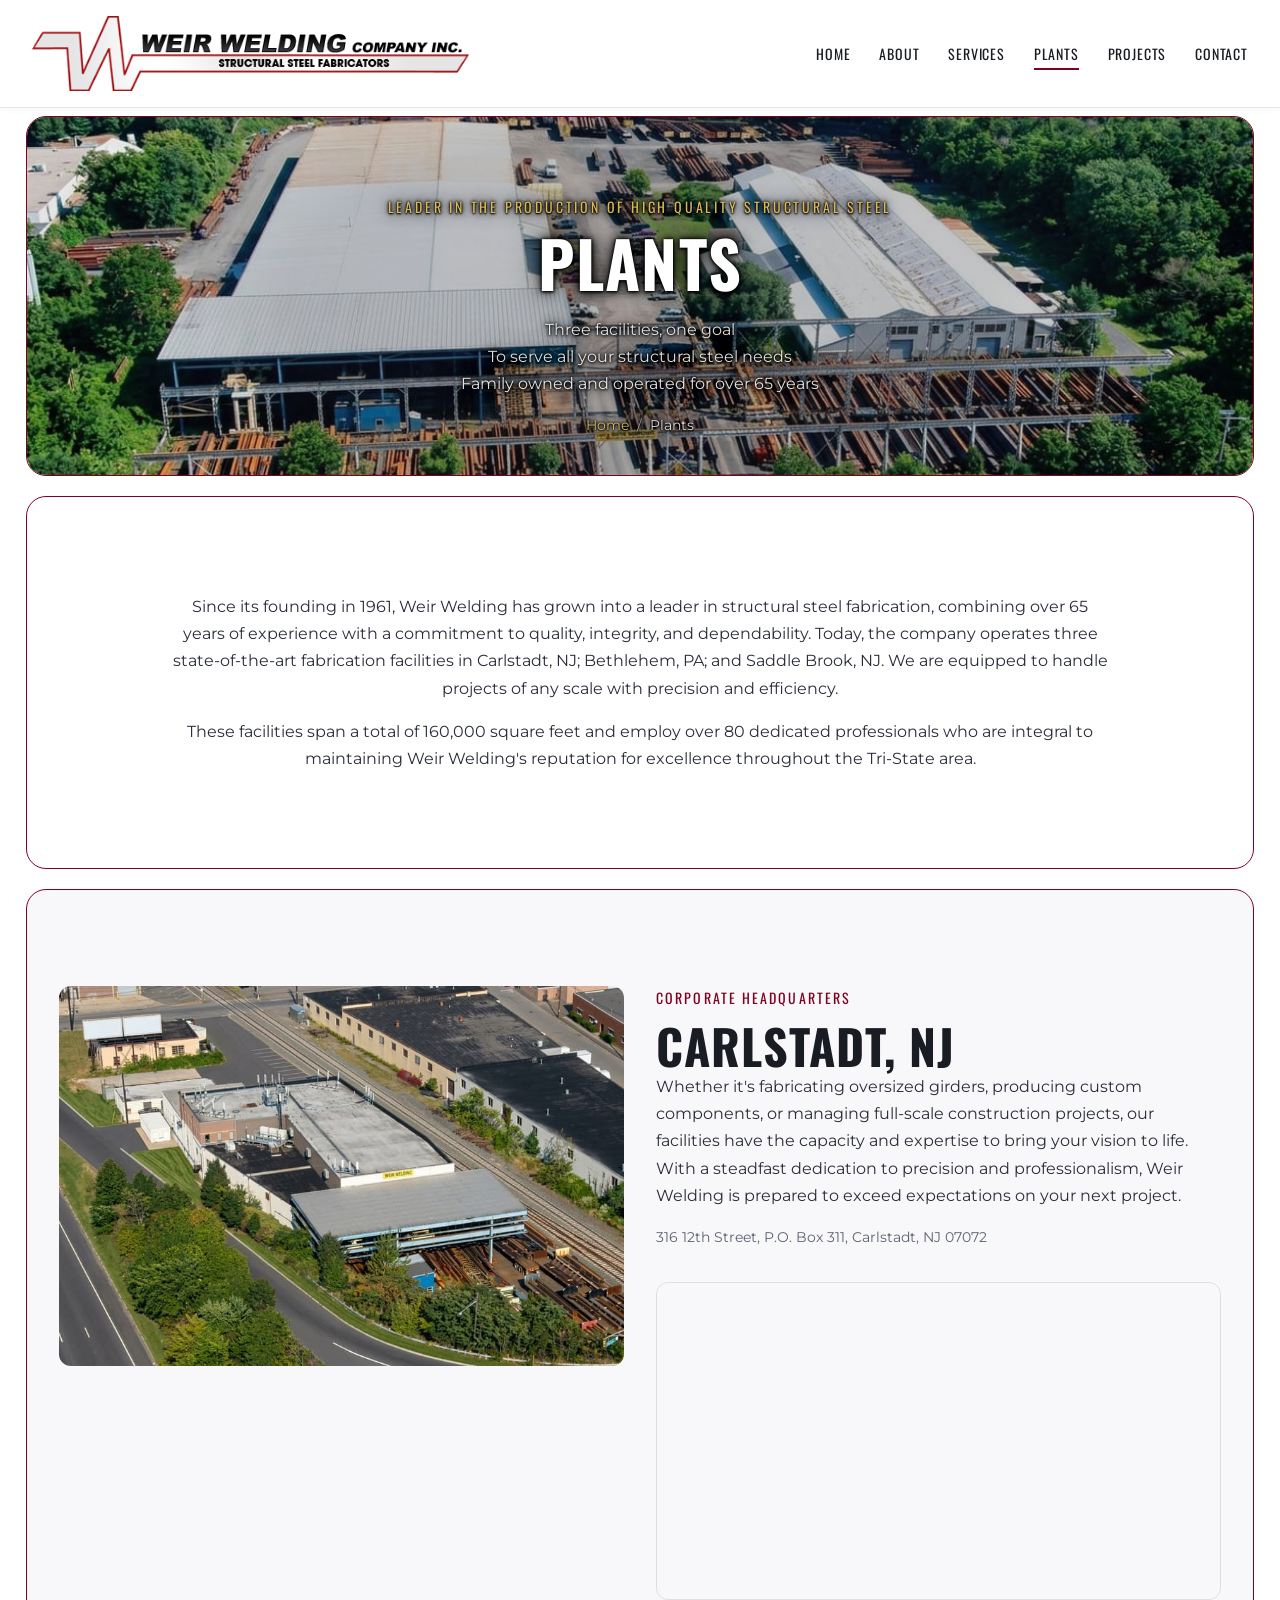
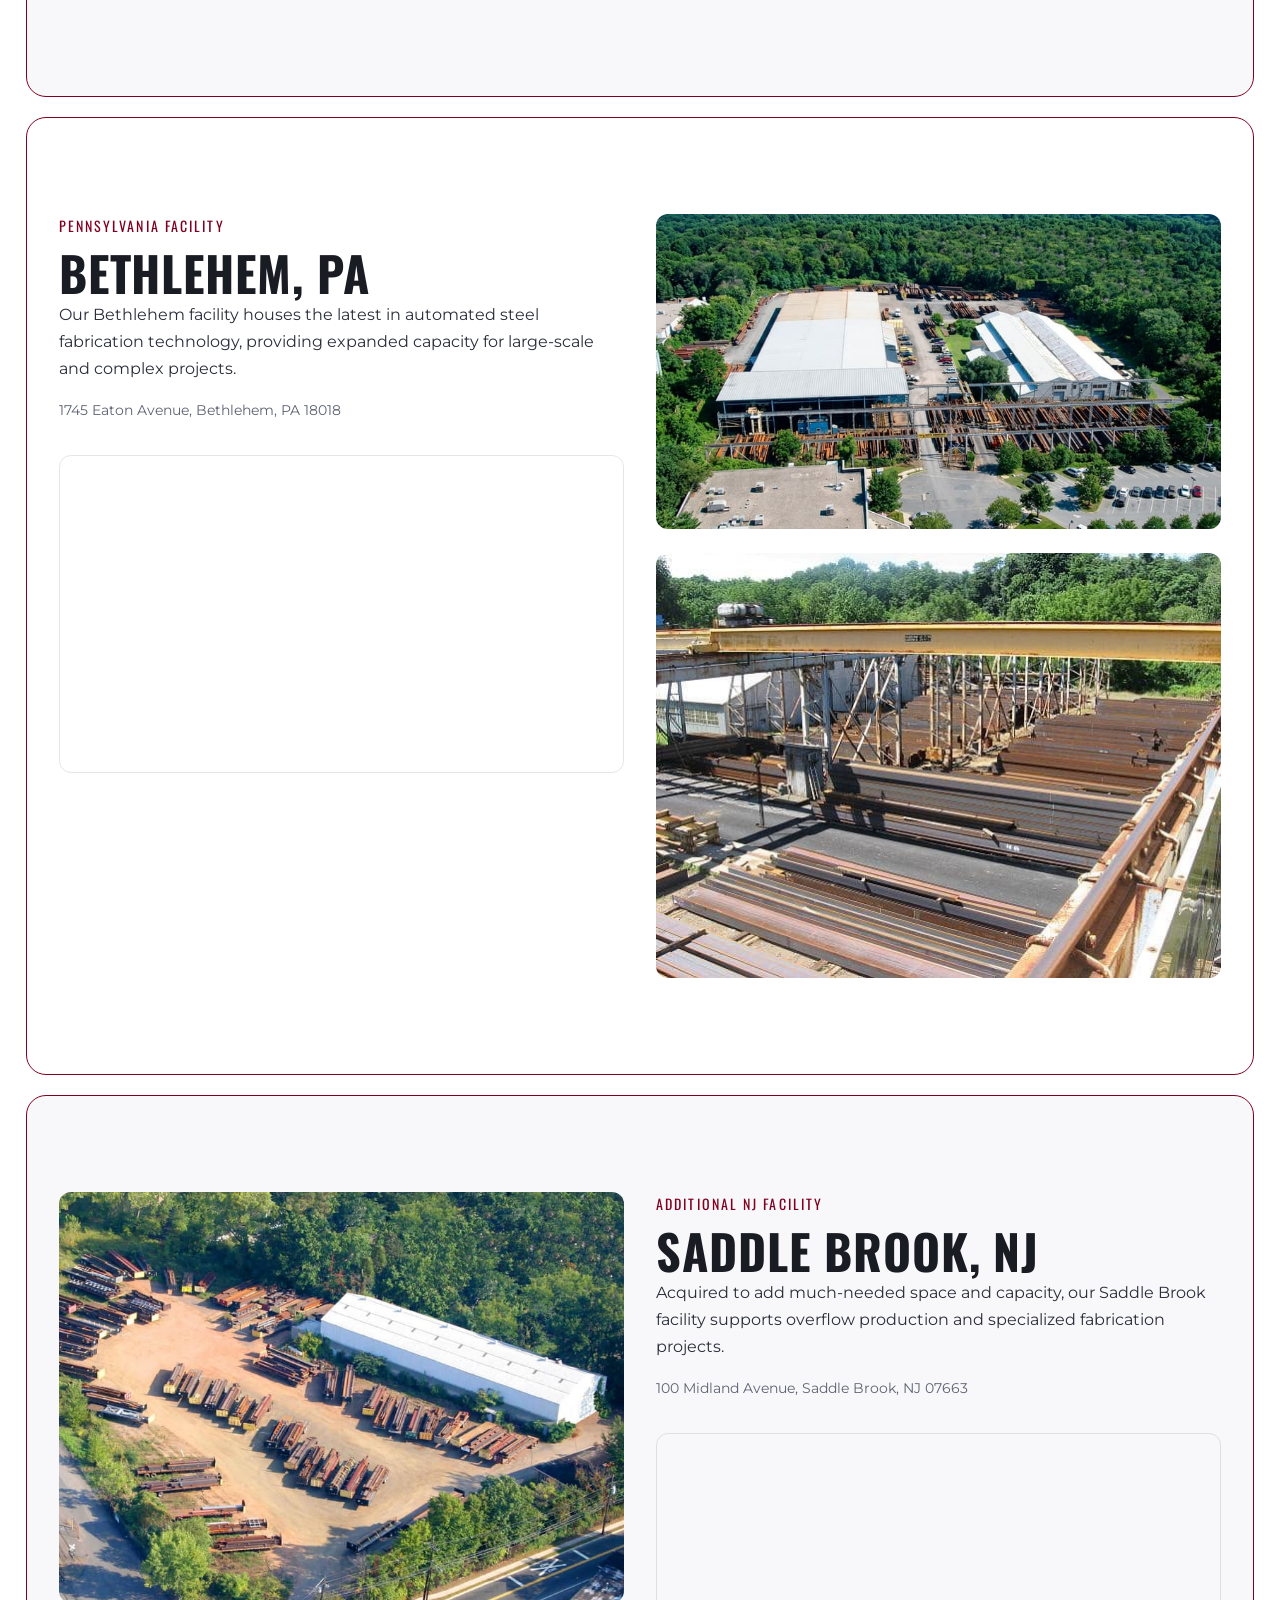
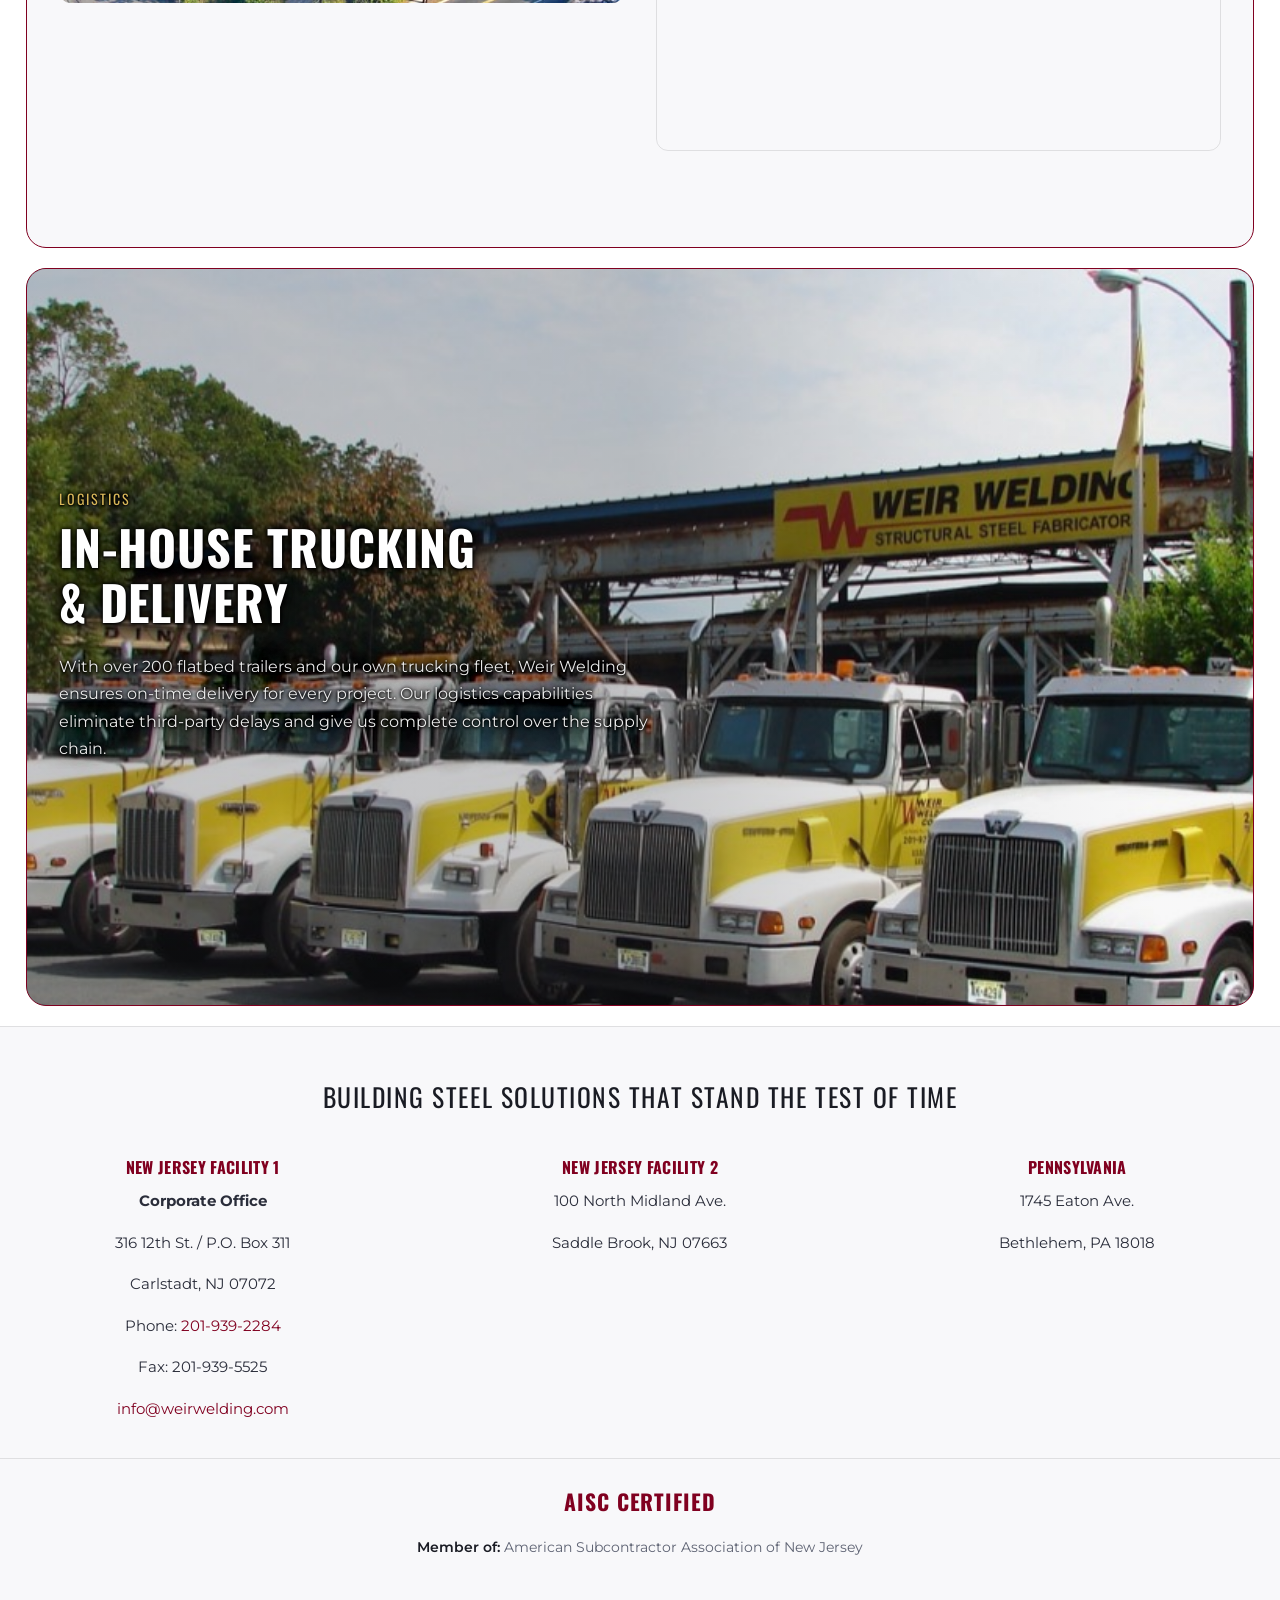
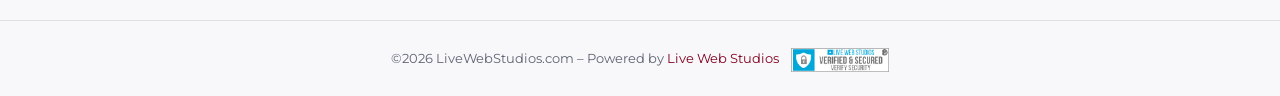
<file: plants.html>
﻿<!DOCTYPE html>
<html lang="en">
<head>
  <meta charset="UTF-8">
  <meta name="viewport" content="width=device-width, initial-scale=1.0">
  <title>Steel Fabrication Facilities | Carlstadt NJ, Bethlehem PA | Weir Welding</title>
  <meta name="description" content="Three state-of-the-art facilities totaling 160,000 sq ft. Peddinghaus drill lines, plasma tables, 200+ flatbed trailers.">
  <meta property="og:title" content="Steel Fabrication Facilities | Weir Welding">
  <meta property="og:description" content="Three state-of-the-art facilities totaling 160,000 sq ft across NJ and PA.">
  <meta property="og:type" content="website">
  <link rel="canonical" href="https://weirwelding.com/plants.html">
  <link rel="preconnect" href="https://fonts.googleapis.com">
  <link rel="preconnect" href="https://fonts.gstatic.com" crossorigin>
  <link href="https://fonts.googleapis.com/css2?family=Montserrat:wght@400;600&family=Oswald:wght@400;600;700&display=swap" rel="stylesheet">
  <link rel="icon" type="image/png" href="assets/logo/logo.png">
  <link rel="stylesheet" href="assets/css/styles.css">
</head>
<body class="theme-blocks">
  <a href="#main-content" class="skip-link">Skip to content</a>

  <!-- HEADER -->
  <header class="site-header">
    <div class="container">
      <nav class="nav">
        <a href="index.html" class="nav__logo" aria-label="Weir Welding Home"><img src="assets/logo/logo.png" alt="Weir Welding Company Inc." width="583" height="100"></a>
        <div class="nav__links">
          <a href="index.html" class="nav__link">Home</a><a href="about.html" class="nav__link">About</a>
          <a href="services.html" class="nav__link">Services</a><a href="plants.html" class="nav__link">Plants</a>
          <a href="projects.html" class="nav__link">Projects</a>
          <a href="contact.html" class="nav__link">Contact</a>
        </div>
        <button class="hamburger" aria-label="Open menu"><span></span><span></span><span></span></button>
      </nav>
    </div>
  </header>
  <div class="mobile-nav" aria-hidden="true">
    <a href="index.html">Home</a><a href="about.html">About</a><a href="services.html">Services</a>
    <a href="plants.html">Plants</a><a href="projects.html">Projects</a>
    <a href="contact.html">Contact</a>
  </div>

  <!-- PAGE HERO -->
  <section class="page-hero page-hero--tall page-hero--plants" id="main-content">
    <div class="page-hero__bg">
      <img src="assets/images/plant-bethlehem-aerial-800w.jpg"
           srcset="assets/images/plant-bethlehem-aerial-800w.jpg 800w, assets/images/plant-bethlehem-aerial-1200w.jpg 1200w"
           sizes="100vw" alt="Aerial view of Weir Welding Bethlehem PA facility" width="1200" height="600" loading="eager">
    </div>
    <div class="page-hero__overlay"></div>
    <div class="page-hero__content">
      <span class="page-hero__eyebrow">Leader in the Production of High Quality Structural Steel</span>
      <h1 class="page-hero__title">Plants</h1>
      <p class="page-hero__subtitle">Three facilities, one goal<br>To serve all your structural steel needs<br>Family owned and operated for over 65 years</p>
      <div class="breadcrumb"><a href="index.html">Home</a><span>/</span>Plants</div>
    </div>
  </section>

  <!-- INTRO -->
  <section class="section section--dark">
    <div class="container container--narrow text-center scroll-reveal">
      <p>Since its founding in 1961, Weir Welding has grown into a leader in structural steel fabrication, combining over 65 years of experience with a commitment to quality, integrity, and dependability. Today, the company operates three state-of-the-art fabrication facilities in Carlstadt, NJ; Bethlehem, PA; and Saddle Brook, NJ. We are equipped to handle projects of any scale with precision and efficiency.</p>
      <p>These facilities span a total of 160,000 square feet and employ over 80 dedicated professionals who are integral to maintaining Weir Welding's reputation for excellence throughout the Tri-State area.</p>
    </div>
  </section>

  <!-- CARLSTADT -->
  <section class="section section--slate">
    <div class="container">
      <div class="grid-2 grid">
        <div class="scroll-reveal">
          <img src="assets/images/plant-carlstadt-aerial-800w.jpg"
               alt="Aerial view of Weir Welding Carlstadt NJ facility"
               width="800" height="600" loading="lazy"
               style="border-radius:var(--radius-lg);width:100%;height:auto;">
        </div>
        <div class="scroll-reveal" data-delay="2">
          <span class="section-header__eyebrow">Corporate Headquarters</span>
          <h2>Carlstadt, NJ</h2>
<p>Whether it's fabricating oversized girders, producing custom components, or managing full-scale construction projects, our facilities have the capacity and expertise to bring your vision to life. With a steadfast dedication to precision and professionalism, Weir Welding is prepared to exceed expectations on your next project.</p>
          <p style="margin-top:1rem;color:var(--color-text-muted);font-size:0.9rem;">316 12th Street, P.O. Box 311, Carlstadt, NJ 07072</p>
          <div class="map-embed mt-2">
            <iframe src="https://www.google.com/maps/embed?pb=!1m18!1m12!1m3!1d3019.8!2d-74.076!3d40.838!2m3!1f0!2f0!3f0!3m2!1i1024!2i768!4f13.1!3m3!1m2!1s0x89c2f9a0a0a0a0a0%3A0x0!2s316+12th+St%2C+Carlstadt%2C+NJ+07072!5e0!3m2!1sen!2sus!4v1" loading="lazy" referrerpolicy="no-referrer-when-downgrade" title="Carlstadt NJ facility map"></iframe>
          </div>
        </div>
      </div>
    </div>
  </section>

  <!-- BETHLEHEM -->
  <section class="section section--dark">
    <div class="container">
      <div class="grid-2 grid">
        <div class="scroll-reveal">
          <span class="section-header__eyebrow">Pennsylvania Facility</span>
          <h2>Bethlehem, PA</h2>
<p>Our Bethlehem facility houses the latest in automated steel fabrication technology, providing expanded capacity for large-scale and complex projects.</p>
          <p style="margin-top:1rem;color:var(--color-text-muted);font-size:0.9rem;">1745 Eaton Avenue, Bethlehem, PA 18018</p>

          <div class="map-embed mt-2">
            <iframe src="https://www.google.com/maps/embed?pb=!1m18!1m12!1m3!1d3019.8!2d-75.376!3d40.626!2m3!1f0!2f0!3f0!3m2!1i1024!2i768!4f13.1!3m3!1m2!1s0x89c4397a0a0a0a0a%3A0x0!2s1745+Eaton+Ave%2C+Bethlehem%2C+PA+18018!5e0!3m2!1sen!2sus!4v1" loading="lazy" referrerpolicy="no-referrer-when-downgrade" title="Bethlehem PA facility map"></iframe>
          </div>
        </div>
        <div class="scroll-reveal" data-delay="2">
          <img src="assets/images/plant-bethlehem-aerial-800w.jpg"
               alt="Aerial view of Weir Welding Bethlehem PA facility and steel yard"
               width="800" height="400" loading="lazy"
               style="border-radius:var(--radius-lg);width:100%;height:auto;margin-bottom:1.5rem;">
          <img src="assets/images/steel-yard-overhead-800w.jpg"
               alt="Overhead crane over Weir Welding steel storage yard"
               width="800" height="600" loading="lazy"
               style="border-radius:var(--radius-lg);width:100%;height:auto;">
        </div>
      </div>
    </div>
  </section>

  <!-- SADDLE BROOK -->
  <section class="section section--slate">
    <div class="container">
      <div class="grid-2 grid">
        <div class="scroll-reveal">
          <img src="assets/images/plant-saddlebrook-aerial-800w.jpg"
               alt="Aerial view of Weir Welding Saddle Brook NJ facility"
               width="800" height="600" loading="lazy"
               style="border-radius:var(--radius-lg);width:100%;height:auto;">
        </div>
        <div class="scroll-reveal" data-delay="2">
          <span class="section-header__eyebrow">Additional NJ Facility</span>
          <h2>Saddle Brook, NJ</h2>
<p>Acquired to add much-needed space and capacity, our Saddle Brook facility supports overflow production and specialized fabrication projects.</p>
          <p style="margin-top:1rem;color:var(--color-text-muted);font-size:0.9rem;">100 Midland Avenue, Saddle Brook, NJ 07663</p>
          <div class="map-embed mt-2">
            <iframe src="https://www.google.com/maps/embed?pb=!1m18!1m12!1m3!1d3019.8!2d-74.099!3d40.899!2m3!1f0!2f0!3f0!3m2!1i1024!2i768!4f13.1!3m3!1m2!1s0x89c2f88a0a0a0a0a%3A0x0!2s100+Midland+Ave%2C+Saddle+Brook%2C+NJ+07663!5e0!3m2!1sen!2sus!4v1" loading="lazy" referrerpolicy="no-referrer-when-downgrade" title="Saddle Brook NJ facility map"></iframe>
          </div>
        </div>
      </div>
    </div>
  </section>

  <!-- FLEET SECTION -->
  <section class="parallax-section parallax-section--tall parallax-section--padded parallax-section--fleet">
    <div class="parallax-section__bg">
      <img src="assets/images/weir-trucks-1200w.jpg"
           srcset="assets/images/weir-trucks-800w.jpg 800w, assets/images/weir-trucks-1200w.jpg 1200w"
           sizes="100vw" alt="Weir Welding fleet of flatbed trucks lined up at the yard" width="1200" height="659" loading="lazy">
    </div>
    <div class="parallax-section__overlay"></div>
    <div class="container parallax-section__content">
      <div class="scroll-reveal" style="max-width:600px;">
        <span class="section-header__eyebrow">Logistics</span>
        <h2>In-House Trucking &amp; Delivery</h2>
        <p style="margin:1.5rem 0;">With over 200 flatbed trailers and our own trucking fleet, Weir Welding ensures on-time delivery for every project. Our logistics capabilities eliminate third-party delays and give us complete control over the supply chain.</p>
      </div>
    </div>
  </section>

  <!-- FOOTER -->
  <footer class="site-footer">
<div class="footer__main container">
      <p class="footer__tagline">Building Steel Solutions That Stand the Test of Time</p>
      <div class="footer__grid">
        <div class="footer__office"><h4>New Jersey Facility 1</h4><p class="office-sub">Corporate Office</p><p>316 12th St. / P.O. Box 311</p><p>Carlstadt, NJ 07072</p><p>Phone: <a href="tel:+12019392284">201-939-2284</a></p><p>Fax: 201-939-5525</p><p><a href="mailto:info@weirwelding.com">info@weirwelding.com</a></p></div>
        <div class="footer__office"><h4>New Jersey Facility 2</h4><p>100 North Midland Ave.</p><p>Saddle Brook, NJ 07663</p></div>
        <div class="footer__office"><h4>Pennsylvania</h4><p>1745 Eaton Ave.</p><p>Bethlehem, PA 18018</p></div>
      </div>
      <div class="footer__memberships"><p><span class="footer__aisc">AISC Certified</span></p><p><span>Member of:</span> American Subcontractor Association of New Jersey</p></div>
    </div>
    <div class="footer__bottom container">
      <p>&copy;2026 LiveWebStudios.com &ndash; Powered by <a href="https://livewebstudios.com" target="_blank" rel="noopener">Live Web Studios</a></p>
      <a href="https://livewebstudios.com" target="_blank" rel="noopener"><img src="assets/lwsfooter/verifiedsecured.png" alt="Live Web Studios - Verified &amp; Secured" width="150" height="28"></a>
    </div>
  </footer>

  <button type="button" class="back-to-top" aria-label="Back to top"><svg viewBox="0 0 24 24" fill="none" stroke="currentColor" stroke-width="2"><polyline points="18 15 12 9 6 15"/></svg></button>

  <script defer src="assets/js/main.js"></script>
</body>
</html>
</file>
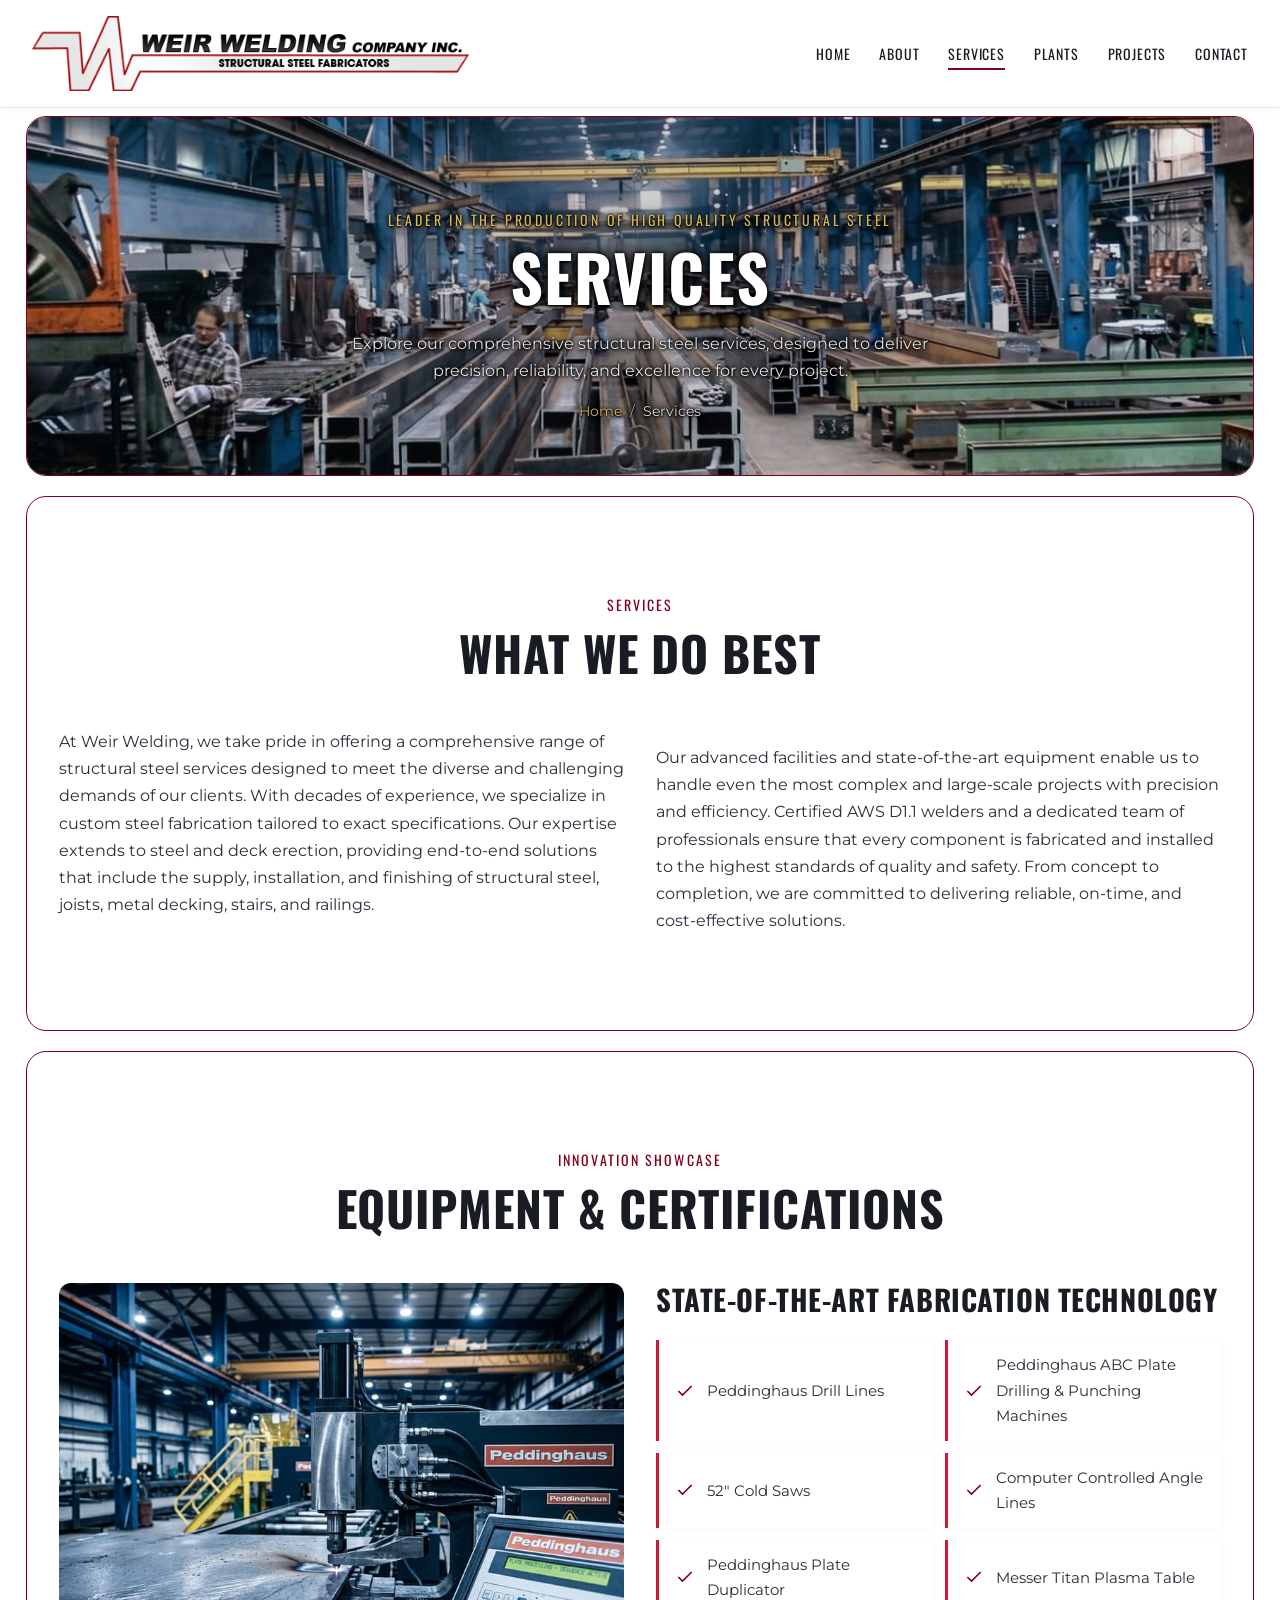
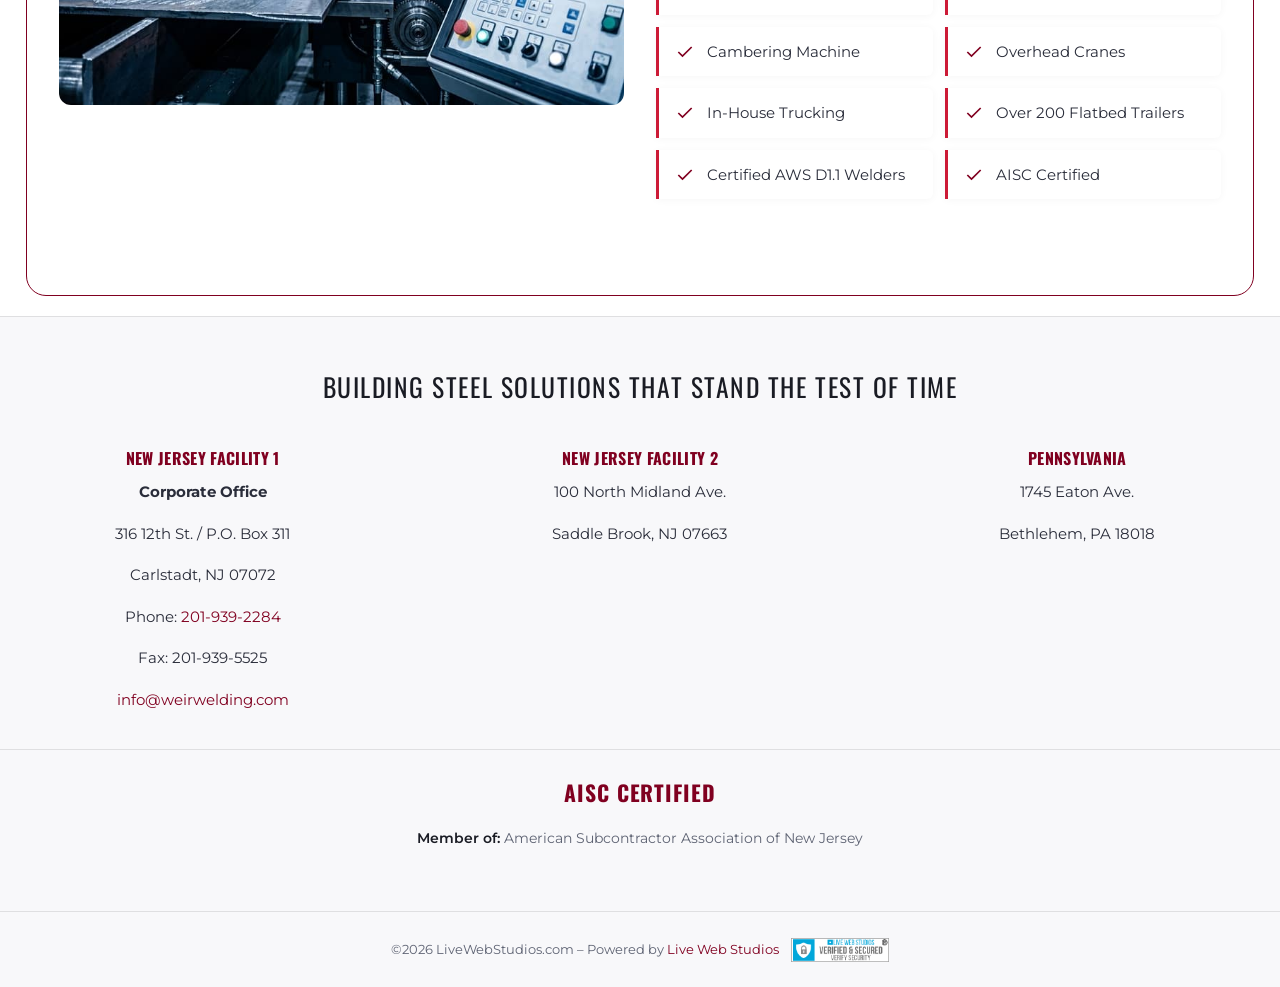
<file: services.html>
﻿<!DOCTYPE html>
<html lang="en">
<head>
  <meta charset="UTF-8">
  <meta name="viewport" content="width=device-width, initial-scale=1.0">
  <title>Structural Steel Services | Fabrication, Erection & Decking | Weir Welding</title>
  <meta name="description" content="Full-service steel fabrication, erection, and decking. AISC certified with Peddinghaus drill lines and plasma cutting technology.">
  <meta property="og:title" content="Structural Steel Services | Weir Welding">
  <meta property="og:description" content="Full-service steel fabrication, erection, and decking. AISC certified with Peddinghaus drill lines.">
  <meta property="og:type" content="website">
  <link rel="canonical" href="https://weirwelding.com/services.html">
  <link rel="preconnect" href="https://fonts.googleapis.com">
  <link rel="preconnect" href="https://fonts.gstatic.com" crossorigin>
  <link href="https://fonts.googleapis.com/css2?family=Montserrat:wght@400;600&family=Oswald:wght@400;600;700&display=swap" rel="stylesheet">
  <link rel="icon" type="image/png" href="assets/logo/logo.png">
  <link rel="stylesheet" href="assets/css/styles.css">
</head>
<body class="theme-blocks">
  <a href="#main-content" class="skip-link">Skip to content</a>

  <!-- HEADER -->
  <header class="site-header">
    <div class="container">
      <nav class="nav">
        <a href="index.html" class="nav__logo" aria-label="Weir Welding Home"><img src="assets/logo/logo.png" alt="Weir Welding Company Inc." width="583" height="100"></a>
        <div class="nav__links">
          <a href="index.html" class="nav__link">Home</a><a href="about.html" class="nav__link">About</a>
          <a href="services.html" class="nav__link">Services</a><a href="plants.html" class="nav__link">Plants</a>
          <a href="projects.html" class="nav__link">Projects</a>
          <a href="contact.html" class="nav__link">Contact</a>
        </div>
        <button class="hamburger" aria-label="Open menu"><span></span><span></span><span></span></button>
      </nav>
    </div>
  </header>
  <div class="mobile-nav" aria-hidden="true">
    <a href="index.html">Home</a><a href="about.html">About</a><a href="services.html">Services</a>
    <a href="plants.html">Plants</a><a href="projects.html">Projects</a>
    <a href="contact.html">Contact</a>
  </div>

  <!-- PAGE HERO -->
  <section class="page-hero page-hero--tall page-hero--services" id="main-content">
    <div class="page-hero__bg">
      <img src="assets/images/fabrication-shop-interior-800w.jpg"
           srcset="assets/images/fabrication-shop-interior-800w.jpg 800w, assets/images/fabrication-shop-interior-1200w.jpg 1200w"
           sizes="100vw" alt="Inside Weir Welding's fabrication facility" width="1200" height="800" loading="eager">
    </div>
    <div class="page-hero__overlay"></div>
    <div class="page-hero__content">
      <span class="page-hero__eyebrow">Leader in the Production of High Quality Structural Steel</span>
      <h1 class="page-hero__title">Services</h1>
      <p class="page-hero__subtitle">Explore our comprehensive structural steel services, designed to deliver precision, reliability, and excellence for every project.</p>
      <div class="breadcrumb"><a href="index.html">Home</a><span>/</span>Services</div>
    </div>
  </section>

  <!-- SERVICES INTRO -->
  <section class="section section--dark">
    <div class="container">
      <div class="section-header scroll-reveal">
        <span class="section-header__eyebrow">Services</span>
        <h2>What We Do Best</h2>
</div>
      <div class="grid-2 grid scroll-reveal">
        <p>At Weir Welding, we take pride in offering a comprehensive range of structural steel services designed to meet the diverse and challenging demands of our clients. With decades of experience, we specialize in custom steel fabrication tailored to exact specifications. Our expertise extends to steel and deck erection, providing end-to-end solutions that include the supply, installation, and finishing of structural steel, joists, metal decking, stairs, and railings.</p>
        <p>Our advanced facilities and state-of-the-art equipment enable us to handle even the most complex and large-scale projects with precision and efficiency. Certified AWS D1.1 welders and a dedicated team of professionals ensure that every component is fabricated and installed to the highest standards of quality and safety. From concept to completion, we are committed to delivering reliable, on-time, and cost-effective solutions.</p>
      </div>
    </div>
  </section>



  <!-- EQUIPMENT SHOWCASE -->
  <section class="section section--dark">
    <div class="container">
      <div class="section-header scroll-reveal">
        <span class="section-header__eyebrow">Innovation Showcase</span>
        <h2>Equipment &amp; Certifications</h2>
</div>
      <div class="grid-2 grid">
        <div class="scroll-reveal">
          <img src="assets/images/peddinghaus-machinery-800w.jpg"
               alt="Peddinghaus drill line and plate punching machine"
               width="800" height="600" loading="lazy"
               style="border-radius:var(--radius-lg);width:100%;height:auto;">
        </div>
        <div class="scroll-reveal" data-delay="2">
          <h3 style="margin-bottom:1.5rem;">State-of-the-Art Fabrication Technology</h3>
          <div class="equipment-list">
            <div class="equipment-item"><svg viewBox="0 0 24 24" fill="none" stroke="currentColor" stroke-width="2"><polyline points="20 6 9 17 4 12"/></svg> Peddinghaus Drill Lines</div>
            <div class="equipment-item"><svg viewBox="0 0 24 24" fill="none" stroke="currentColor" stroke-width="2"><polyline points="20 6 9 17 4 12"/></svg> Peddinghaus ABC Plate Drilling &amp; Punching Machines</div>
            <div class="equipment-item"><svg viewBox="0 0 24 24" fill="none" stroke="currentColor" stroke-width="2"><polyline points="20 6 9 17 4 12"/></svg> 52" Cold Saws</div>
            <div class="equipment-item"><svg viewBox="0 0 24 24" fill="none" stroke="currentColor" stroke-width="2"><polyline points="20 6 9 17 4 12"/></svg> Computer Controlled Angle Lines</div>
            <div class="equipment-item"><svg viewBox="0 0 24 24" fill="none" stroke="currentColor" stroke-width="2"><polyline points="20 6 9 17 4 12"/></svg> Peddinghaus Plate Duplicator</div>
            <div class="equipment-item"><svg viewBox="0 0 24 24" fill="none" stroke="currentColor" stroke-width="2"><polyline points="20 6 9 17 4 12"/></svg> Messer Titan Plasma Table</div>
            <div class="equipment-item"><svg viewBox="0 0 24 24" fill="none" stroke="currentColor" stroke-width="2"><polyline points="20 6 9 17 4 12"/></svg> Cambering Machine</div>
            <div class="equipment-item"><svg viewBox="0 0 24 24" fill="none" stroke="currentColor" stroke-width="2"><polyline points="20 6 9 17 4 12"/></svg> Overhead Cranes</div>
            <div class="equipment-item"><svg viewBox="0 0 24 24" fill="none" stroke="currentColor" stroke-width="2"><polyline points="20 6 9 17 4 12"/></svg> In-House Trucking</div>
            <div class="equipment-item"><svg viewBox="0 0 24 24" fill="none" stroke="currentColor" stroke-width="2"><polyline points="20 6 9 17 4 12"/></svg> Over 200 Flatbed Trailers</div>
            <div class="equipment-item"><svg viewBox="0 0 24 24" fill="none" stroke="currentColor" stroke-width="2"><polyline points="20 6 9 17 4 12"/></svg> Certified AWS D1.1 Welders</div>
            <div class="equipment-item"><svg viewBox="0 0 24 24" fill="none" stroke="currentColor" stroke-width="2"><polyline points="20 6 9 17 4 12"/></svg> AISC Certified</div>
          </div>
        </div>
      </div>
    </div>
  </section>



  <!-- FOOTER -->
  <footer class="site-footer">
<div class="footer__main container">
      <p class="footer__tagline">Building Steel Solutions That Stand the Test of Time</p>
      <div class="footer__grid">
        <div class="footer__office"><h4>New Jersey Facility 1</h4><p class="office-sub">Corporate Office</p><p>316 12th St. / P.O. Box 311</p><p>Carlstadt, NJ 07072</p><p>Phone: <a href="tel:+12019392284">201-939-2284</a></p><p>Fax: 201-939-5525</p><p><a href="mailto:info@weirwelding.com">info@weirwelding.com</a></p></div>
        <div class="footer__office"><h4>New Jersey Facility 2</h4><p>100 North Midland Ave.</p><p>Saddle Brook, NJ 07663</p></div>
        <div class="footer__office"><h4>Pennsylvania</h4><p>1745 Eaton Ave.</p><p>Bethlehem, PA 18018</p></div>
      </div>
      <div class="footer__memberships"><p><span class="footer__aisc">AISC Certified</span></p><p><span>Member of:</span> American Subcontractor Association of New Jersey</p></div>
    </div>
    <div class="footer__bottom container">
      <p>&copy;2026 LiveWebStudios.com &ndash; Powered by <a href="https://livewebstudios.com" target="_blank" rel="noopener">Live Web Studios</a></p>
      <a href="https://livewebstudios.com" target="_blank" rel="noopener"><img src="assets/lwsfooter/verifiedsecured.png" alt="Live Web Studios - Verified &amp; Secured" width="150" height="28"></a>
    </div>
  </footer>

  <button type="button" class="back-to-top" aria-label="Back to top"><svg viewBox="0 0 24 24" fill="none" stroke="currentColor" stroke-width="2"><polyline points="18 15 12 9 6 15"/></svg></button>

  <script defer src="assets/js/main.js"></script>
</body>
</html>
</file>
<file: assets/css/styles.css>
/* ============================================
   WEIR WELDING - CINEMATIC INDUSTRIAL DESIGN SYSTEM
   ============================================ */

/* --- DESIGN TOKENS --- */
:root {
  --color-charcoal: #2a2d3a;
  --color-charcoal-deep: #1a1c24;
  --color-slate: #f8f8fa;
  --color-maroon: #800020;
  --color-maroon-hover: #9a0028;
  --color-gold: #a88a3a;
  --color-gold-hover: #927837;
  --color-pulse-red: #cc1a36;
  --color-white: #ffffff;
  --color-bg: #ffffff;
  --color-heading: #1a1c24;
  --color-text-body: #2a2d3a;
  --color-text-muted: #5e6373;
  --color-border: rgba(0,0,0,0.10);
  --color-card: #ffffff;
  --color-overlay: rgba(30,32,40,0.6);
  --shadow-card: 0 1px 8px rgba(0,0,0,0.04);
  --shadow-card-hover: 0 6px 20px rgba(0,0,0,0.08);

  --font-heading: 'Oswald', sans-serif;
  --font-body: 'Montserrat', sans-serif;

  --text-xs: 0.8125rem;   /* fine print, char counts */
  --text-sm: 0.875rem;    /* labels, nav, eyebrows */
  --text-md: 0.9375rem;   /* card content, secondary */
  --text-base: 1rem;      /* body */

  --container: 1400px;
  --container-narrow: 1000px;
  --gap: clamp(1rem, 3vw, 2rem);
  --section-pad: clamp(3rem, 8vw, 6rem);

  --radius: 6px;
  --radius-lg: 12px;
  --shadow: 0 4px 30px rgba(0,0,0,0.3);
  --shadow-hover: 0 8px 40px rgba(0,0,0,0.5);

  --ease: cubic-bezier(0.16, 1, 0.3, 1);
  --transition: 0.4s var(--ease);
  --transition-slow: 0.8s var(--ease);

  /* --- PHOTO SCRIM TOKENS ---------------------------------------------
     RULE: a photo carries a scrim IF AND ONLY IF copy is rendered on top
     of it. Every other photo renders clean, at full brightness, with no
     tint layer and no filter.

     The scrim is a gradient layer over a clean source file, never a baked
     darkened JPEG, so it stays tunable. It is strong only where the copy
     actually sits and falls away to --scrim-edge so the rest of the
     picture reads at true brightness. Override the tokens per photo on
     the section: there is deliberately no single global value.

       --scrim-peak   alpha directly beneath the copy
       --scrim-edge   alpha at the far side of the frame
       --photo-lift   per-photo brightness, 1 = untouched source
       --scrim-rx/ry  radii of the centred scrim, as % of the frame
       --scrim-cx/cy  where the scrim centres, so it can sit off the
                      subject of the picture (the Weir sign, for one)
     ------------------------------------------------------------------ */
  --scrim-tint: 30, 32, 40;
  --scrim-peak: 0.72;
  --scrim-edge: 0.06;
  --photo-lift: 1;
  --scrim-rx: 62%;
  --scrim-ry: 96%;
  --scrim-cx: 50%;
  --scrim-cy: 50%;
  /* Vertical reach of the narrow-screen band, where the scrim runs full width. */
  --scrim-ry-narrow: 74%;
  --scrim-cy-narrow: 50%;

  /* A tight dark halo hugging the glyphs, so type stays readable on a photo
     without a heavy scrim flattening the picture behind it. Sized in em so it
     scales with each element: a small glow on a 14px label, a bigger one on the
     display heading. This carries the legibility now; the scrims above are only
     a whisper of tint. */
  --text-glow:
    0 0 3px rgba(0,0,0,0.95),
    0 0 7px rgba(0,0,0,0.88),
    0 0 15px rgba(0,0,0,0.75),
    0 0 30px rgba(0,0,0,0.5),
    0 1px 3px rgba(0,0,0,0.95);

  /* The small gold labels are the hardest case on a bright photo: mid-tone type
     at 14px. They get a denser halo held in close, which reads as an edge on the
     letterforms rather than a shadow behind them. */
  --text-glow-label:
    0 0 2px rgba(0,0,0,1),
    0 0 4px rgba(0,0,0,0.98),
    0 0 9px rgba(0,0,0,0.9),
    0 0 18px rgba(0,0,0,0.7),
    0 1px 2px rgba(0,0,0,1);

  /* Gold label wherever it sits on a photo. Back to the brand gold: the reason
     it was lifted was to survive a heavy scrim, and the scrims are now light. */
  --color-eyebrow-on-photo: #d9b85a;
}

/* --- RESET --- */
*, *::before, *::after { box-sizing: border-box; margin: 0; padding: 0; }
html { scroll-behavior: smooth; -webkit-text-size-adjust: 100%; }
body {
  font-family: var(--font-body);
  font-size: 1rem;
  line-height: 1.7;
  color: var(--color-text-body);
  background: var(--color-bg);
  overflow-x: hidden;
  -webkit-font-smoothing: antialiased;
}
img, video { max-width: 100%; height: auto; display: block; }
a { color: inherit; text-decoration: none; }
ul, ol { list-style: none; }
button { font: inherit; cursor: pointer; border: none; background: none; }
input, textarea, select { font: inherit; }

/* --- TYPOGRAPHY --- */
h1, h2, h3, h4, h5, h6 {
  font-family: var(--font-heading);
  font-weight: 700;
  text-transform: uppercase;
  letter-spacing: 0.02em;
  line-height: 1.15;
  color: var(--color-heading);
}
h1 { font-size: clamp(2.2rem, 5vw, 4.2rem); }
h2 { font-size: clamp(1.8rem, 4vw, 3rem); }
h3 { font-size: clamp(1.3rem, 2.5vw, 1.8rem); }
h4 { font-size: clamp(1.1rem, 2vw, 1.4rem); }
p + p { margin-top: 1rem; }

/* --- LAYOUT --- */
.container {
  width: 100%;
  max-width: var(--container);
  margin: 0 auto;
  padding: 0 clamp(1rem, 4vw, 2rem);
}
.container--narrow { max-width: var(--container-narrow); }
.section {
  padding: var(--section-pad) 0;
  position: relative;
}
.section--dark { background: var(--color-white); }
.section--slate { background: var(--color-slate); }
.section--maroon { background: var(--color-maroon); }

.grid { display: grid; gap: var(--gap); }
.grid-2 { grid-template-columns: repeat(auto-fit, minmax(min(100%, 400px), 1fr)); }
.grid-2 > div > p { max-width: 65ch; }
.grid-3 { grid-template-columns: repeat(auto-fit, minmax(min(100%, 320px), 1fr)); }
.grid-6 { grid-template-columns: repeat(auto-fit, minmax(min(100%, 280px), 1fr)); }

.flex { display: flex; flex-wrap: wrap; gap: var(--gap); }
.flex-center { align-items: center; justify-content: center; }

/* --- SECTION HEADER --- */
.section-header {
  text-align: center;
  margin-bottom: clamp(2rem, 4vw, 3rem);
}
.section-header__eyebrow {
  display: block;
  font-family: var(--font-heading);
  font-size: var(--text-sm);
  text-transform: uppercase;
  letter-spacing: 0.15em;
  color: var(--color-maroon);
  margin-bottom: 0.5rem;
}
.section-header h2 { margin-bottom: 1rem; }
.section-header p {
  max-width: 65ch;
  margin: 0 auto;
  color: var(--color-text-muted);
}

/* --- W-PULSE SVG MOTIF --- */
.w-pulse {
  display: block;
  width: 100%;
  max-width: 600px;
  height: 40px;
  margin: 1.5rem auto;
  overflow: visible;
}
.w-pulse polyline {
  stroke-dasharray: 850;
  stroke-dashoffset: 850;
  transition: stroke-dashoffset 1.8s var(--ease);
}
.w-pulse.is-visible polyline { stroke-dashoffset: 0; }

.w-pulse--short { max-width: 200px; height: 24px; margin: 0.75rem auto; }
.w-pulse--left { margin-left: 0; }

/* --- BUTTONS --- */
.btn {
  display: inline-flex;
  align-items: center;
  gap: 0.5rem;
  padding: 0.85rem 2rem;
  font-family: var(--font-heading);
  font-size: var(--text-md);
  font-weight: 600;
  text-transform: uppercase;
  letter-spacing: 0.08em;
  border-radius: var(--radius);
  transition: all var(--transition);
  white-space: nowrap;
}
.btn-primary {
  background: var(--color-maroon);
  color: var(--color-white);
}
.btn-primary:hover { background: var(--color-maroon-hover); transform: translateY(-2px); box-shadow: var(--shadow); }
.btn-cta {
  background: var(--color-gold);
  color: var(--color-charcoal-deep);
  box-shadow: 0 0 20px rgba(200,168,78,0.3);
}
.btn-cta:hover { background: var(--color-gold-hover); color: var(--color-charcoal-deep); transform: translateY(-2px); box-shadow: 0 0 30px rgba(200,168,78,0.5); }
.btn-outline {
  border: 2px solid var(--color-white);
  color: var(--color-white);
  background: transparent;
}
.btn-outline:hover { background: var(--color-white); color: var(--color-charcoal); }
.btn-sm { padding: 0.6rem 1.4rem; font-size: var(--text-sm); }

/* --- HEADER / NAV --- */
.site-header {
  position: fixed;
  top: 0; left: 0; right: 0;
  z-index: 1000;
  padding: 1rem 0;
  background: var(--color-white);
  border-bottom: 1px solid var(--color-border);
  box-shadow: 0 1px 8px rgba(0,0,0,0.04);
  transition: all 0.4s ease;
}
.site-header.is-solid {
  background: var(--color-white);
  padding: 0.75rem 0;
  box-shadow: 0 2px 14px rgba(0,0,0,0.08);
}
.nav { display: flex; align-items: center; justify-content: space-between; }
.nav__logo { flex-shrink: 0; }
.nav__logo img { height: 75px; width: auto; max-width: none; }
.nav__links {
  display: flex;
  align-items: center;
  gap: 1.8rem;
}
.nav__link {
  font-family: var(--font-heading);
  font-size: var(--text-sm);
  text-transform: uppercase;
  letter-spacing: 0.06em;
  color: var(--color-charcoal-deep);
  position: relative;
  padding: 0.3rem 0;
  transition: color var(--transition);
}
.nav__link::after {
  content: '';
  position: absolute;
  bottom: 0; left: 0;
  width: 0; height: 2px;
  background: var(--color-maroon);
  transition: width var(--transition);
}
.nav__link:hover::after,
.nav__link.active::after { width: 100%; }
.nav__link:hover { color: var(--color-maroon); }
.nav__cta { margin-left: 0.5rem; }

/* Hamburger */
.hamburger {
  display: none;
  flex-direction: column;
  gap: 5px;
  width: 28px;
  padding: 4px 0;
  z-index: 1001;
}
.hamburger span {
  display: block;
  height: 2px;
  background: var(--color-charcoal-deep);
  border-radius: 2px;
  transition: all 0.3s ease;
}
.hamburger.is-active span:nth-child(1) { transform: rotate(45deg) translate(5px, 5px); }
.hamburger.is-active span:nth-child(2) { opacity: 0; }
.hamburger.is-active span:nth-child(3) { transform: rotate(-45deg) translate(5px, -5px); }

/* Mobile Nav */
.mobile-nav {
  position: fixed;
  inset: 0;
  background: rgba(255,255,255,0.98);
  display: flex;
  flex-direction: column;
  align-items: center;
  justify-content: center;
  gap: 2rem;
  transform: translateX(100%);
  transition: transform 0.4s var(--ease);
  z-index: 999;
}
.mobile-nav.is-open { transform: translateX(0); }
.mobile-nav a {
  font-family: var(--font-heading);
  font-size: 1.6rem;
  text-transform: uppercase;
  letter-spacing: 0.1em;
  color: var(--color-charcoal-deep);
}
.mobile-nav a:hover { color: var(--color-maroon); }

@media (max-width: 1024px) {
  .nav__links { display: none; }
  .hamburger { display: flex; }
}

/* --- HERO --- */
.hero {
  position: relative;
  min-height: 100vh;
  display: flex;
  align-items: center;
  overflow: hidden;
}
.hero--short { min-height: 50vh; }

.hero__slides { position: absolute; inset: 0; }
.hero__slide {
  position: absolute;
  inset: 0;
  opacity: 0;
  transition: opacity 1.2s ease;
}
.hero__slide.is-active { opacity: 1; }
.hero__slide img {
  width: 100%;
  height: 100%;
  object-fit: cover;
  object-position: center 65%;
  animation: kenBurns 12s ease-in-out infinite alternate;
}
@keyframes kenBurns {
  from { transform: scale(1); }
  to { transform: scale(1.08); }
}
/* Copy sits in a left-hand column, so the scrim is weighted left and released
   across the right of the frame where the photo carries the picture. */
.hero__overlay {
  position: absolute;
  inset: 0;
  background: linear-gradient(90deg,
    rgba(var(--scrim-tint), var(--scrim-peak)) 0%,
    rgba(var(--scrim-tint), calc(var(--scrim-peak) * 0.97)) 56%,
    rgba(var(--scrim-tint), calc(var(--scrim-peak) * 0.30)) 80%,
    rgba(var(--scrim-tint), var(--scrim-edge)) 93%,
    rgba(var(--scrim-tint), var(--scrim-edge)) 100%);
}
.hero { --scrim-peak: 0.24; --scrim-edge: 0.04; --scrim-ry-narrow: 104%; }
.hero__content {
  position: relative;
  z-index: 2;
  max-width: 750px;
  padding-top: 5rem;
  text-shadow: var(--text-glow);
}
.hero__eyebrow {
  display: block;
  font-family: var(--font-heading);
  font-size: var(--text-sm);
  text-transform: uppercase;
  letter-spacing: 0.2em;
  color: var(--color-eyebrow-on-photo);
  margin-bottom: 1rem;
}
.hero h1, .hero h2, .hero h3 { color: var(--color-white); }
.hero__title { margin-bottom: 1.2rem; }
.hero__subtitle {
  font-size: 1.1rem;
  color: rgba(255,255,255,0.92);
  margin-bottom: 2rem;
  max-width: 55ch;
}

/* Hero Dots */
.hero__dots {
  position: absolute;
  bottom: 2rem;
  left: 50%;
  transform: translateX(-50%);
  display: flex;
  gap: 0.75rem;
  z-index: 3;
}
.hero__dot {
  width: 12px; height: 12px;
  border-radius: 50%;
  border: 2px solid var(--color-white);
  background: transparent;
  cursor: pointer;
  transition: all 0.3s ease;
}
.hero__dot.is-active {
  background: var(--color-gold);
  border-color: var(--color-gold);
}

/* Page Hero (inner pages) */
.page-hero {
  position: relative;
  min-height: 45vh;
  display: flex;
  align-items: center;
  justify-content: center;
  text-align: center;
  overflow: hidden;
}
.page-hero__bg {
  position: absolute;
  inset: 0;
}
.page-hero__bg img {
  width: 100%;
  height: 100%;
  object-fit: cover;
  filter: brightness(var(--photo-lift));
}
/* Taller banner so the photo reads at a larger scale. */
.page-hero--tall { min-height: 68vh; }
/* The Weir sign panorama (2947x995) drives the banner height, so the photo runs
   full width at its own aspect ratio and the sign is never cropped. */
.page-hero--sign {
  min-height: 0;
  aspect-ratio: 2947 / 995;
  max-height: 72vh;
  background: var(--color-charcoal-deep);
}
/* Sign sits in the lower third of the frame; keep the copy off it. */
.page-hero--sign .page-hero__content { padding-top: 0; padding-bottom: 7rem; }
@media (max-width: 768px) {
  /* Too short to hold the copy once the panorama narrows; give it a floor. */
  .page-hero--sign { aspect-ratio: auto; min-height: 52vh; }
  .page-hero--sign .page-hero__content { padding-top: 4rem; padding-bottom: 0; }
}
/* Inner-page copy is centred, so the scrim is a soft centred ellipse rather
   than a flat wash: the middle carries the heading, the edges of the picture
   stay at true brightness. Tuned per photo via the modifiers below. */
.page-hero__overlay {
  position: absolute;
  inset: 0;
  background: radial-gradient(ellipse var(--scrim-rx) var(--scrim-ry) at var(--scrim-cx) var(--scrim-cy),
    rgba(var(--scrim-tint), var(--scrim-peak)) 0%,
    rgba(var(--scrim-tint), calc(var(--scrim-peak) * 0.96)) 46%,
    rgba(var(--scrim-tint), calc(var(--scrim-peak) * 0.34)) 76%,
    rgba(var(--scrim-tint), var(--scrim-edge)) 92%,
    rgba(var(--scrim-tint), var(--scrim-edge)) 100%);
}
/* Per-photo tint. These are deliberately light: the photo is the point, and
   --text-glow is what keeps the type readable. Values differ per picture only
   so the brightest photos get a touch more help than the dusk ones. */
/* The sign is the subject and sits in the lower third, so what tint there is
   rides above it, releasing the bottom of the frame where the sign actually is. */
.page-hero--sign     { --scrim-peak: 0.16; --scrim-edge: 0.06;
                       --scrim-ry: 62%; --scrim-cy: 42%; }  /* weir-sign, dusk */
.page-hero--contact  { --scrim-peak: 0.22; --scrim-edge: 0.06; }  /* shop-interior-beams */
.page-hero--services { --scrim-peak: 0.22; --scrim-edge: 0.06; }  /* fabrication-shop-interior */
.page-hero--projects { --scrim-peak: 0.26; --scrim-edge: 0.06; }  /* clifton-yards, open sky */
.page-hero--plants   { --scrim-peak: 0.28; --scrim-edge: 0.06; }  /* bethlehem aerial, brightest */

.page-hero__content {
  position: relative;
  z-index: 2;
  padding-top: 5rem;
  text-shadow: var(--text-glow);
}
.page-hero__eyebrow {
  display: block;
  font-family: var(--font-heading);
  font-size: var(--text-sm);
  text-transform: uppercase;
  letter-spacing: 0.2em;
  color: var(--color-eyebrow-on-photo);
  margin-bottom: 0.5rem;
}
.page-hero h1, .page-hero h2, .page-hero h3 { color: var(--color-white); }
.page-hero__title { margin-bottom: 1rem; }
.page-hero__subtitle {
  max-width: 55ch;
  margin: 0 auto;
  color: rgba(255,255,255,0.88);
}
.breadcrumb {
  font-size: var(--text-sm);
  color: rgba(255,255,255,0.85);
  margin-top: 1rem;
}
.breadcrumb a { color: var(--color-eyebrow-on-photo); }

/* Small type on a photo: eyebrows and the breadcrumb line. */
.hero__eyebrow,
.page-hero__eyebrow,
.breadcrumb,
.parallax-section__content .section-header__eyebrow {
  text-shadow: var(--text-glow-label);
}
.breadcrumb a:hover { text-decoration: underline; }
.breadcrumb span { margin: 0 0.5rem; color: rgba(255,255,255,0.6); }

/* --- CARDS --- */
.card {
  background: var(--color-card);
  border: 1px solid var(--color-border);
  border-radius: var(--radius-lg);
  overflow: hidden;
  box-shadow: var(--shadow-card);
  transition: all var(--transition);
}
.card:hover {
  transform: translateY(-6px);
  box-shadow: var(--shadow-card-hover);
  border-color: rgba(0,0,0,0.15);
}
.card__image {
  position: relative;
  overflow: hidden;
  aspect-ratio: 16/10;
}
.card__image img {
  width: 100%;
  height: 100%;
  object-fit: cover;
  transition: transform 0.6s var(--ease);
}
.card:hover .card__image img { transform: scale(1.05); }
.card__body { padding: 1.5rem; }
.card__title {
  font-size: 1.2rem;
  margin-bottom: 0.5rem;
}
.card__text {
  color: var(--color-text-muted);
  font-size: var(--text-md);
}

/* Service Card with icon */
.service-card {
  background: var(--color-card);
  border: 1px solid var(--color-border);
  border-radius: var(--radius-lg);
  padding: 2rem;
  text-align: center;
  box-shadow: var(--shadow-card);
  transition: all var(--transition);
}
.service-card:hover {
  transform: translateY(-6px);
  box-shadow: var(--shadow-card-hover);
  border-color: var(--color-maroon);
}
.service-card__icon {
  width: 60px; height: 60px;
  margin: 0 auto 1rem;
  color: var(--color-maroon);
}
.service-card__icon svg {
  width: 100%; height: 100%;
  stroke: currentColor;
  fill: none;
  stroke-width: 1.5;
  stroke-linecap: round;
  stroke-linejoin: round;
}
.service-card h3 { font-size: 1.1rem; margin-bottom: 0.75rem; }
.service-card p { color: var(--color-text-muted); font-size: var(--text-md); }

/* --- STATS --- */
.stats {
  display: grid;
  grid-template-columns: repeat(auto-fit, minmax(200px, 1fr));
  gap: 2rem;
  text-align: center;
}
.stat__number {
  font-family: var(--font-heading);
  font-size: clamp(2.5rem, 5vw, 4rem);
  font-weight: 700;
  color: var(--color-maroon);
  line-height: 1;
  font-variant-numeric: tabular-nums;
}
.stat__label {
  font-family: var(--font-heading);
  font-size: var(--text-sm);
  text-transform: uppercase;
  letter-spacing: 0.1em;
  color: var(--color-text-muted);
  margin-top: 0.5rem;
}

/* --- TIMELINE --- */
.timeline { position: relative; padding: 2rem 0; }
.timeline::before {
  content: '';
  position: absolute;
  left: 50%;
  top: 0; bottom: 0;
  width: 3px;
  background: var(--color-pulse-red);
  transform: translateX(-50%);
}
.timeline__item {
  position: relative;
  width: 45%;
  padding: 1.5rem;
  background: var(--color-card);
  border: 1px solid var(--color-border);
  border-radius: var(--radius-lg);
  box-shadow: var(--shadow-card);
}
.timeline__item:nth-child(odd) { margin-left: 0; margin-right: auto; }
.timeline__item:nth-child(even) { margin-left: auto; margin-right: 0; }
.timeline__item + .timeline__item { margin-top: 2rem; }
.timeline__dot {
  position: absolute;
  top: 2rem;
  width: 16px; height: 16px;
  background: var(--color-pulse-red);
  border: 3px solid var(--color-bg);
  border-radius: 50%;
}
.timeline__item:nth-child(odd) .timeline__dot { right: -8px; transform: translateX(50%); right: calc(-50% - 8px + 22.5%); }
.timeline__item:nth-child(even) .timeline__dot { left: -8px; transform: translateX(-50%); left: calc(-50% - 8px + 22.5%); }

/* Simplify: dot positioning */
.timeline__item:nth-child(odd) .timeline__dot { right: -40px; }
.timeline__item:nth-child(even) .timeline__dot { left: -40px; }

.timeline__year {
  font-family: var(--font-heading);
  font-size: 1.4rem;
  color: var(--color-maroon);
  margin-bottom: 0.5rem;
}

@media (max-width: 768px) {
  .timeline::before { left: 20px; }
  .timeline__item { width: calc(100% - 50px); margin-left: 50px !important; margin-right: 0 !important; }
  .timeline__item:nth-child(odd) .timeline__dot,
  .timeline__item:nth-child(even) .timeline__dot { left: -40px; right: auto; }
}

/* --- PARALLAX IMAGE SECTION --- */
.parallax-section {
  position: relative;
  min-height: 50vh;
  display: flex;
  align-items: center;
  overflow: hidden;
  background: var(--color-charcoal-deep);
}
/* Taller band so a portrait-ish photo gets vertical room instead of being
   cropped to a letterbox strip. */
.parallax-section--tall { min-height: 82vh; }
/* Breathing room above and below the photo within the band. */
.parallax-section--padded { padding: 4rem 0; }
.parallax-section__bg {
  position: absolute;
  inset: -20% 0;
}
.parallax-section__bg img {
  width: 100%;
  height: 100%;
  object-fit: cover;
  filter: brightness(var(--photo-lift));
}
/* Copy sits in a left-hand column, so shade the left and let the right side of
   the photo (flag, sign, trucks) show at true brightness instead of a flat wash. */
.parallax-section__overlay {
  position: absolute;
  inset: 0;
  background: linear-gradient(90deg,
    rgba(var(--scrim-tint), var(--scrim-peak)) 0%,
    rgba(var(--scrim-tint), calc(var(--scrim-peak) * 0.96)) 50%,
    rgba(var(--scrim-tint), calc(var(--scrim-peak) * 0.28)) 76%,
    rgba(var(--scrim-tint), var(--scrim-edge)) 92%,
    rgba(var(--scrim-tint), var(--scrim-edge)) 100%);
}
/* Where the band centres its copy instead, the scrim has to centre with it or
   the heading runs off the shaded side of the frame. */
.parallax-section:has(.parallax-section__content.text-center) .parallax-section__overlay {
  background: radial-gradient(ellipse 82% 78% at 50% 50%,
    rgba(var(--scrim-tint), var(--scrim-peak)) 0%,
    rgba(var(--scrim-tint), calc(var(--scrim-peak) * 0.94)) 52%,
    rgba(var(--scrim-tint), calc(var(--scrim-peak) * 0.38)) 80%,
    rgba(var(--scrim-tint), var(--scrim-edge)) 100%);
}
/* Per-photo tint for the image bands. Light, same reasoning as the banners. */
.parallax-section--topping     { --scrim-peak: 0.26; --scrim-edge: 0.03; }
.parallax-section--fleet       { --scrim-peak: 0.26; --scrim-edge: 0.03; }
.parallax-section--connections { --scrim-peak: 0.22; --scrim-edge: 0.04; }

/* Below the column breakpoint the copy stops sitting in a lane and runs the
   full width, so there is no clean side left to release. The scrim turns into a
   horizontal band instead: full strength across the width where the type is,
   releasing at the top and bottom of the frame so the picture still opens up
   above and below the copy rather than going flat under one wash. Strength is
   still each photo's own token. */
@media (max-width: 1024px) {
  .hero__overlay,
  .page-hero__overlay,
  .parallax-section__overlay,
  .parallax-section:has(.parallax-section__content.text-center) .parallax-section__overlay {
    background: radial-gradient(ellipse 150% var(--scrim-ry-narrow) at 50% var(--scrim-cy-narrow),
      rgba(var(--scrim-tint), var(--scrim-peak)) 0%,
      rgba(var(--scrim-tint), calc(var(--scrim-peak) * 0.96)) 54%,
      rgba(var(--scrim-tint), calc(var(--scrim-peak) * 0.40)) 84%,
      rgba(var(--scrim-tint), var(--scrim-edge)) 100%);
  }
}
/* The eyebrow rides the same photo as the heading, so it takes the on-photo
   colour rather than the maroon used against flat page backgrounds. */
.parallax-section__content .section-header__eyebrow {
  color: var(--color-eyebrow-on-photo);
}
.parallax-section__content {
  position: relative;
  z-index: 2;
  color: var(--color-white);
  text-shadow: var(--text-glow);
}
.parallax-section h1, .parallax-section h2, .parallax-section h3 { color: var(--color-white); }
.parallax-section p { color: rgba(255,255,255,0.92); }
.parallax-section .btn-outline { border-color: var(--color-white); color: var(--color-white); }
.parallax-section .btn-outline:hover { background: var(--color-white); color: var(--color-charcoal-deep); }

/* --- QUOTE BLOCK --- */
.quote-block {
  text-align: center;
  padding: var(--section-pad) 0;
}
.quote-block__text {
  font-family: var(--font-heading);
  font-size: clamp(1.5rem, 3.5vw, 2.5rem);
  color: var(--color-charcoal-deep);
  font-style: italic;
  font-weight: 600;
  letter-spacing: -0.01em;
  line-height: 1.3;
  position: relative;
  max-width: 35ch;
  margin: 0 auto 1.5rem;
  text-wrap: balance;
}
.quote-block__text::before,
.quote-block__text::after {
  font-size: 5rem;
  color: var(--color-pulse-red);
  position: absolute;
  line-height: 1;
  font-style: normal;
}
.quote-block__text::before {
  content: '\201C';
  top: -1.5rem;
  left: -1rem;
}
.quote-block__text::after {
  content: '\201D';
  top: -1.5rem;
  right: -1rem;
}
.quote-block__author {
  font-family: var(--font-heading);
  font-size: 1rem;
  color: var(--color-text-muted);
  letter-spacing: 0.1em;
  text-transform: uppercase;
}

/* --- CTA BANNER --- */
.cta-banner {
  background: var(--color-maroon);
  text-align: center;
  padding: 3rem 0;
}
.cta-banner h2 { margin-bottom: 1.5rem; }
.cta-banner .btn { background: var(--color-gold); }
.cta-banner .btn:hover { background: var(--color-gold-hover); }

/* --- PROJECTS FILTER --- */
.filter-bar {
  display: flex;
  flex-wrap: wrap;
  gap: 0.5rem;
  justify-content: center;
  margin-bottom: 2rem;
}
.filter-btn {
  padding: 0.5rem 1.2rem;
  font-family: var(--font-heading);
  font-size: var(--text-sm);
  text-transform: uppercase;
  letter-spacing: 0.05em;
  background: var(--color-white);
  color: var(--color-text-body);
  border: 1px solid var(--color-border);
  border-radius: var(--radius);
  transition: all var(--transition);
}
.filter-btn:hover,
.filter-btn.is-active {
  background: var(--color-maroon);
  color: var(--color-white);
  border-color: var(--color-maroon);
}
.filter-btn:focus-visible {
  outline: 2px solid var(--color-maroon);
  outline-offset: 2px;
}

.project-category { margin-bottom: 2rem; }
.project-category__title {
  font-size: 1.3rem;
  color: var(--color-maroon);
  margin-bottom: 1rem;
  padding-bottom: 0.5rem;
  border-bottom: 1px solid var(--color-border);
}
.project-list { columns: 1; gap: 0; }
.project-item {
  padding: 0.6rem 0;
  font-size: var(--text-md);
  color: var(--color-text-body);
  break-inside: avoid;
  position: relative;
  padding-left: 1.2rem;
}
.project-item::before {
  content: '';
  position: absolute;
  left: 0; top: 50%;
  width: 6px; height: 6px;
  background: var(--color-pulse-red);
  border-radius: 50%;
  transform: translateY(-50%);
}

@media (min-width: 768px) {
  .project-list { columns: 2; }
}

.project-category[hidden] { display: none; }

/* --- PROJECT PHOTO GALLERY --- */
.project-gallery {
  display: grid;
  grid-template-columns: repeat(4, 1fr);
  gap: 1.25rem;
}
.project-gallery__item {
  cursor: pointer;
  transition: transform var(--transition);
}
.project-gallery__item:hover {
  transform: translateY(-4px);
}
.project-gallery__item img {
  width: 100%;
  aspect-ratio: 4/3;
  object-fit: cover;
  border: 1px solid var(--color-gold);
  border-radius: var(--radius);
  display: block;
  transition: border-color 0.3s ease;
}
.project-gallery__item:hover img {
  border-color: var(--color-white);
}
.project-gallery__caption {
  font-family: var(--font-heading);
  font-size: var(--text-sm);
  text-transform: uppercase;
  letter-spacing: 0.04em;
  color: var(--color-text-muted);
  text-align: center;
  margin-top: 0.6rem;
  line-height: 1.3;
}
@media (max-width: 1024px) {
  .project-gallery { grid-template-columns: repeat(2, 1fr); }
}
@media (max-width: 480px) {
  .project-gallery { grid-template-columns: 1fr; }
}

/* --- LIGHTBOX --- */
.lightbox {
  position: fixed;
  inset: 0;
  z-index: 2000;
  background: rgba(0,0,0,0.92);
  display: flex;
  flex-direction: column;
  align-items: center;
  justify-content: center;
  opacity: 0;
  visibility: hidden;
  transition: opacity 0.3s ease, visibility 0.3s ease;
  cursor: pointer;
  padding: 2rem;
}
.lightbox.is-open {
  opacity: 1;
  visibility: visible;
}
.lightbox__img {
  max-width: 90vw;
  max-height: 80vh;
  object-fit: contain;
  border: 1px solid var(--color-gold);
  border-radius: var(--radius);
  cursor: default;
}
.lightbox__caption {
  font-family: var(--font-heading);
  font-size: 1rem;
  text-transform: uppercase;
  letter-spacing: 0.06em;
  color: var(--color-white);
  margin-top: 1rem;
  text-align: center;
}
.lightbox__close {
  position: absolute;
  top: 1.5rem;
  right: 2rem;
  font-size: 2.5rem;
  color: var(--color-white);
  background: none;
  border: none;
  cursor: pointer;
  line-height: 1;
  transition: color 0.3s ease;
  z-index: 2001;
}
.lightbox__close:hover {
  color: var(--color-gold);
}
.lightbox__prev,
.lightbox__next {
  position: absolute;
  top: 50%;
  transform: translateY(-50%);
  background: none;
  border: none;
  color: rgba(255,255,255,0.7);
  font-size: 3rem;
  cursor: pointer;
  padding: 1rem;
  transition: color 0.3s ease;
  z-index: 2001;
  line-height: 1;
}
.lightbox__prev { left: 1.5rem; }
.lightbox__next { right: 1.5rem; }
.lightbox__prev:hover,
.lightbox__next:hover { color: var(--color-gold); }
@media (max-width: 768px) {
  .lightbox__prev { left: 0.5rem; font-size: 2rem; }
  .lightbox__next { right: 0.5rem; font-size: 2rem; }
}

/* --- CONTACT / FORM --- */
.office-card {
  background: var(--color-card);
  border: 1px solid var(--color-border);
  border-radius: var(--radius-lg);
  padding: 2rem;
  box-shadow: var(--shadow-card);
  transition: all var(--transition);
  text-align: center;
}
.locations-grid { justify-items: center; align-items: start; }
.office-card h3 {
  color: var(--color-maroon);
  margin-bottom: 1rem;
}
.office-card p {
  margin-bottom: 0.5rem;
  font-size: var(--text-md);
}
.office-card:hover {
  transform: translateY(-4px);
  box-shadow: var(--shadow-card-hover);
  border-color: rgba(0,0,0,0.18);
}
.office-card a { color: var(--color-maroon); }
.office-card a:hover { text-decoration: underline; }

/* Multi-step Form */
.form-steps { position: relative; }
.form-step {
  display: none;
  animation: fadeIn 0.4s ease;
}
.form-step.is-active { display: block; }
@keyframes fadeIn { from { opacity: 0; transform: translateY(10px); } to { opacity: 1; transform: translateY(0); } }

.form-progress {
  display: flex;
  justify-content: center;
  gap: 1rem;
  margin-bottom: 2rem;
}
.form-progress__step {
  width: 40px; height: 40px;
  border-radius: 50%;
  display: flex;
  align-items: center;
  justify-content: center;
  font-family: var(--font-heading);
  font-weight: 700;
  background: var(--color-white);
  border: 2px solid var(--color-border);
  color: var(--color-text-muted);
  transition: all 0.3s ease;
}
.form-progress__step.is-active {
  border-color: var(--color-maroon);
  color: var(--color-maroon);
}
.form-progress__step.is-complete {
  background: var(--color-maroon);
  border-color: var(--color-maroon);
  color: var(--color-white);
}
.form-progress__line {
  width: 60px;
  height: 2px;
  background: var(--color-border);
  align-self: center;
  transition: background 0.3s ease;
}
.form-progress__line.is-active { background: var(--color-maroon); }

.form-group { margin-bottom: 1.5rem; }
.form-group label {
  display: block;
  font-family: var(--font-heading);
  font-size: var(--text-sm);
  text-transform: uppercase;
  letter-spacing: 0.05em;
  color: var(--color-charcoal-deep);
  margin-bottom: 0.5rem;
}
.form-group input,
.form-group textarea,
.form-group select {
  width: 100%;
  padding: 0.85rem 1rem;
  background: var(--color-white);
  border: 1px solid var(--color-border);
  border-radius: var(--radius);
  color: var(--color-charcoal-deep);
  transition: border-color 0.3s ease;
}
.form-group input:focus,
.form-group textarea:focus,
.form-group select:focus {
  border-color: var(--color-maroon);
  outline: none;
}
.form-group textarea { min-height: 120px; resize: vertical; }
.form-group .char-count {
  font-size: var(--text-xs);
  color: var(--color-text-muted);
  text-align: right;
  margin-top: 0.25rem;
}
.form-group .error-msg {
  font-size: var(--text-xs);
  color: var(--color-pulse-red);
  margin-top: 0.25rem;
  display: none;
}
.form-group.has-error input,
.form-group.has-error textarea { border-color: var(--color-pulse-red); }
.form-group.has-error .error-msg { display: block; }

.form-row {
  display: grid;
  grid-template-columns: 1fr 1fr;
  gap: 1rem;
}
@media (max-width: 576px) {
  .form-row { grid-template-columns: 1fr; }
}

/* --- GOOGLE MAP --- */
.map-embed {
  border-radius: var(--radius-lg);
  overflow: hidden;
  aspect-ratio: 16/9;
  border: 1px solid var(--color-border);
}
.map-embed iframe {
  width: 100%;
  height: 100%;
  border: 0;
}

/* --- EQUIPMENT LIST --- */
.equipment-list {
  display: grid;
  grid-template-columns: repeat(auto-fit, minmax(250px, 1fr));
  gap: 0.75rem;
}
.equipment-item {
  display: flex;
  align-items: center;
  gap: 0.75rem;
  padding: 0.75rem 1rem;
  background: var(--color-white);
  border-left: 3px solid var(--color-pulse-red);
  border-radius: 0 var(--radius) var(--radius) 0;
  font-size: var(--text-md);
  box-shadow: var(--shadow-card);
}
.equipment-item svg {
  width: 20px; height: 20px;
  flex-shrink: 0;
  color: var(--color-maroon);
}

/* --- BLOG CARD --- */
.blog-card {
  background: var(--color-card);
  border: 1px solid var(--color-border);
  border-radius: var(--radius-lg);
  overflow: hidden;
  transition: all var(--transition);
}
.blog-card:hover { transform: translateY(-4px); box-shadow: var(--shadow-hover); }
.blog-card__image { aspect-ratio: 16/9; overflow: hidden; }
.blog-card__image img { width: 100%; height: 100%; object-fit: cover; transition: transform 0.6s var(--ease); }
.blog-card:hover .blog-card__image img { transform: scale(1.05); }
.blog-card__body { padding: 1.5rem; }
.blog-card__title { font-size: 1.15rem; margin-bottom: 0.75rem; }
.blog-card__excerpt { color: var(--color-text-muted); font-size: var(--text-md); margin-bottom: 1rem; }
.blog-card__link {
  font-family: var(--font-heading);
  font-size: var(--text-sm);
  text-transform: uppercase;
  letter-spacing: 0.08em;
  color: var(--color-gold);
  transition: color 0.3s ease;
}
.blog-card__link:hover { color: var(--color-white); }

/* --- FOOTER --- */
.site-footer {
  background: var(--color-slate);
  border-top: 1px solid var(--color-border);
  padding-top: 0;
}
.footer__pulse { margin-bottom: 0; }
.footer__main {
  padding: 3rem 0 2rem;
}
.footer__tagline {
  font-family: var(--font-heading);
  font-size: clamp(1.2rem, 2.5vw, 1.6rem);
  text-transform: uppercase;
  letter-spacing: 0.06em;
  color: var(--color-charcoal-deep);
  text-align: center;
  margin-bottom: 2.5rem;
}
.footer__grid {
  display: grid;
  grid-template-columns: repeat(3, 1fr);
  gap: 2rem;
  align-items: start;
  justify-items: center;
  text-align: center;
}
@media (max-width: 768px) {
  .footer__grid { grid-template-columns: 1fr; }
}
.footer__office {
  text-align: center;
  max-width: 280px;
}
.footer__office h4 {
  font-size: 1rem;
  color: var(--color-maroon);
  margin-bottom: 0.75rem;
}
.footer__office p {
  font-size: var(--text-md);
  margin-bottom: 0.3rem;
  color: var(--color-text-body);
}
/* Subtitle under a facility name, e.g. "Corporate Office": address-size, bold.
   Used in the footer and in the contact page office cards. */
.office-sub {
  font-weight: 700;
  color: var(--color-charcoal-deep);
  margin-bottom: 0.5rem;
}
.footer__office a { color: var(--color-maroon); }
.footer__office a:hover { text-decoration: underline; }

.footer__memberships {
  text-align: center;
  padding: 1.5rem 0;
  border-top: 1px solid var(--color-border);
  margin-top: 2rem;
}
.footer__memberships p {
  font-size: var(--text-sm);
  color: var(--color-text-muted);
  margin-bottom: 0.25rem;
}
.footer__memberships span { font-weight: 600; color: var(--color-charcoal-deep); }
.footer__memberships .footer__aisc {
  font-family: var(--font-heading);
  font-size: 1.35rem;
  font-weight: 700;
  letter-spacing: 0.04em;
  color: var(--color-maroon);
  text-transform: uppercase;
}

.footer__bottom {
  text-align: center;
  padding: 1.5rem 0;
  border-top: 1px solid var(--color-border);
  display: flex;
  align-items: center;
  justify-content: center;
  gap: 0.75rem;
  flex-wrap: wrap;
}
.footer__bottom p {
  font-size: var(--text-xs);
  color: var(--color-text-muted);
}
.footer__bottom a { color: var(--color-maroon); }
.footer__bottom a:hover { text-decoration: underline; }
.footer__bottom img {
  height: 24px;
  width: auto;
  display: inline-block;
  vertical-align: middle;
}

/* --- BACK TO TOP --- */
.back-to-top {
  position: fixed;
  bottom: 2rem;
  right: 2rem;
  width: 44px; height: 44px;
  background: var(--color-maroon);
  color: var(--color-white);
  border-radius: 50%;
  display: flex;
  align-items: center;
  justify-content: center;
  opacity: 0;
  visibility: hidden;
  transform: translateY(20px);
  transition: all 0.3s ease;
  z-index: 900;
}
.back-to-top.is-visible { opacity: 1; visibility: visible; transform: translateY(0); }
.back-to-top.is-visible:hover { background: var(--color-maroon-hover); transform: translateY(-3px); box-shadow: 0 4px 16px rgba(128,0,32,0.4); }
.back-to-top svg { width: 20px; height: 20px; }

/* --- FLOATING QUOTE BTN --- */
.floating-quote {
  position: fixed;
  bottom: 2rem;
  right: 5rem;
  z-index: 900;
  animation: floatPulse 3s ease-in-out infinite;
}
.floating-quote:hover {
  animation: none;
}
@keyframes floatPulse {
  0%, 100% { transform: translateY(0); }
  50% { transform: translateY(-6px); }
}

/* --- SCROLL REVEAL --- */
.scroll-reveal {
  opacity: 0;
  transform: translateY(30px);
  transition: opacity 0.8s var(--ease), transform 0.8s var(--ease);
}
.scroll-reveal.is-visible {
  opacity: 1;
  transform: translateY(0);
}
.scroll-reveal--left {
  transform: translateX(-30px);
}
.scroll-reveal--left.is-visible { transform: translateX(0); }
.scroll-reveal--right {
  transform: translateX(30px);
}
.scroll-reveal--right.is-visible { transform: translateX(0); }

/* Stagger delays */
.scroll-reveal[data-delay="1"] { transition-delay: 0.1s; }
.scroll-reveal[data-delay="2"] { transition-delay: 0.2s; }
.scroll-reveal[data-delay="3"] { transition-delay: 0.3s; }
.scroll-reveal[data-delay="4"] { transition-delay: 0.4s; }
.scroll-reveal[data-delay="5"] { transition-delay: 0.5s; }

/* Section positioning base — keep overflow:hidden so theme-blocks rounded corners clip cleanly */
.section--dark,
.section--slate,
.section--maroon,
.cta-banner,
.site-footer {
  position: relative;
  overflow: hidden;
}

/* --- ANCHOR OFFSET for fixed header --- */
[id] {
  scroll-margin-top: 100px;
}

/* --- HEADING TEXT-WRAP --- */
h1, h2, h3 {
  text-wrap: balance;
}

/* --- MOBILE NAV FOCUS --- */
.mobile-nav a:focus-visible {
  outline: 2px solid var(--color-gold);
  outline-offset: 4px;
  border-radius: var(--radius);
}

/* --- MISC --- */
.text-center { text-align: center; }
.text-orange { color: var(--color-gold); }
.mt-2 { margin-top: 2rem; }
.mb-2 { margin-bottom: 2rem; }
.sr-only {
  position: absolute; width: 1px; height: 1px;
  padding: 0; margin: -1px; overflow: hidden;
  clip: rect(0,0,0,0); border: 0;
}

/* --- SKIP LINK --- */
.skip-link {
  position: absolute;
  top: -100%;
  left: 1rem;
  z-index: 2000;
  padding: 0.75rem 1.5rem;
  background: var(--color-gold);
  color: var(--color-charcoal-deep);
  font-family: var(--font-heading);
  font-weight: 600;
  text-transform: uppercase;
  letter-spacing: 0.05em;
  border-radius: var(--radius);
  transition: top 0.2s ease;
}
.skip-link:focus {
  top: 1rem;
}

/* --- FOCUS VISIBLE --- */
*:focus-visible {
  outline: 2px solid var(--color-gold);
  outline-offset: 2px;
}
.btn:focus-visible {
  outline: 2px solid var(--color-gold);
  outline-offset: 3px;
  box-shadow: 0 0 0 4px rgba(200,168,78,0.25);
}
.nav__link:focus-visible::after { width: 100%; }
.nav__link:focus-visible { color: var(--color-gold); }
.hero__dot:focus-visible {
  outline: 2px solid var(--color-gold);
  outline-offset: 3px;
}
.form-group input:focus-visible,
.form-group textarea:focus-visible,
.form-group select:focus-visible {
  outline: 2px solid var(--color-gold);
  outline-offset: -1px;
  border-color: var(--color-gold);
}

/* --- REDUCED MOTION --- */
@media (prefers-reduced-motion: reduce) {
  *, *::before, *::after {
    animation-duration: 0.01ms !important;
    animation-iteration-count: 1 !important;
    transition-duration: 0.01ms !important;
  }
  .scroll-reveal { opacity: 1; transform: none; }
  html { scroll-behavior: auto; }
}

/* --- RESPONSIVE --- */
@media (max-width: 576px) {
  .hero__content { padding-top: 6rem; }
  .stats { grid-template-columns: repeat(2, 1fr); }
  .floating-quote { bottom: 1rem; right: 1rem; }
  .back-to-top { bottom: 1rem; right: auto; left: 1rem; }
}

/* --- THEME BLOCKS: rounded section bubbles with maroon border (scoped to body.theme-blocks) --- */
.theme-blocks .hero,
.theme-blocks .page-hero,
.theme-blocks .section,
.theme-blocks .parallax-section {
  margin-left: clamp(0.75rem, 2vw, 2rem);
  margin-right: clamp(0.75rem, 2vw, 2rem);
  border: 1px solid var(--color-maroon);
  border-radius: 20px;
  overflow: hidden;
}
.theme-blocks .hero,
.theme-blocks .page-hero {
  margin-top: calc(100px + 1rem);
  margin-bottom: 1.25rem;
}
.theme-blocks .hero { min-height: 70vh; }
.theme-blocks .page-hero { min-height: 40vh; }
.theme-blocks .section,
.theme-blocks .parallax-section {
  margin-top: 1.25rem;
  margin-bottom: 1.25rem;
}
.theme-blocks .hero__content,
.theme-blocks .page-hero__content { padding-top: 2.5rem; }
@media (max-width: 576px) {
  .theme-blocks .hero,
  .theme-blocks .page-hero { margin-top: calc(80px + 0.75rem); }
  .theme-blocks .hero { min-height: 60vh; }
  .theme-blocks .page-hero { min-height: 35vh; }
  .theme-blocks .hero__content,
  .theme-blocks .page-hero__content { padding-top: 1.5rem; }
}
</file>
